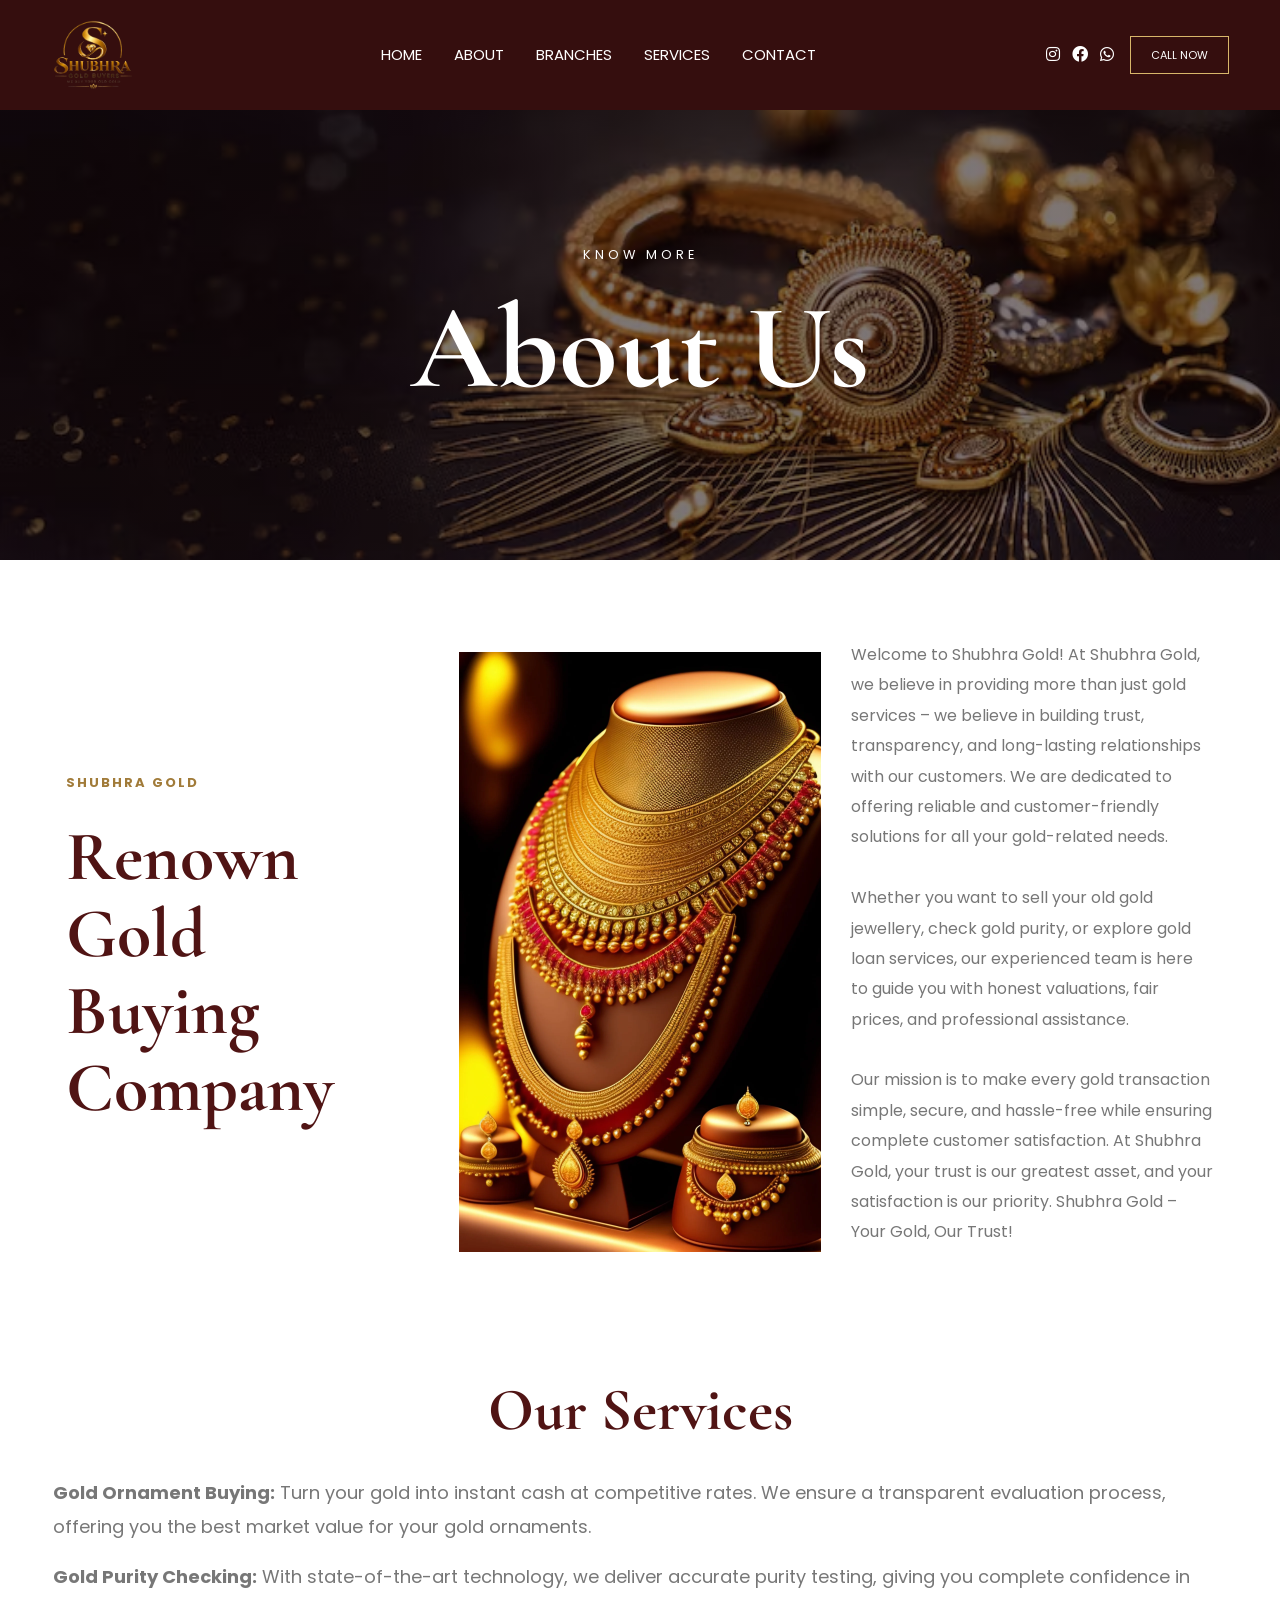
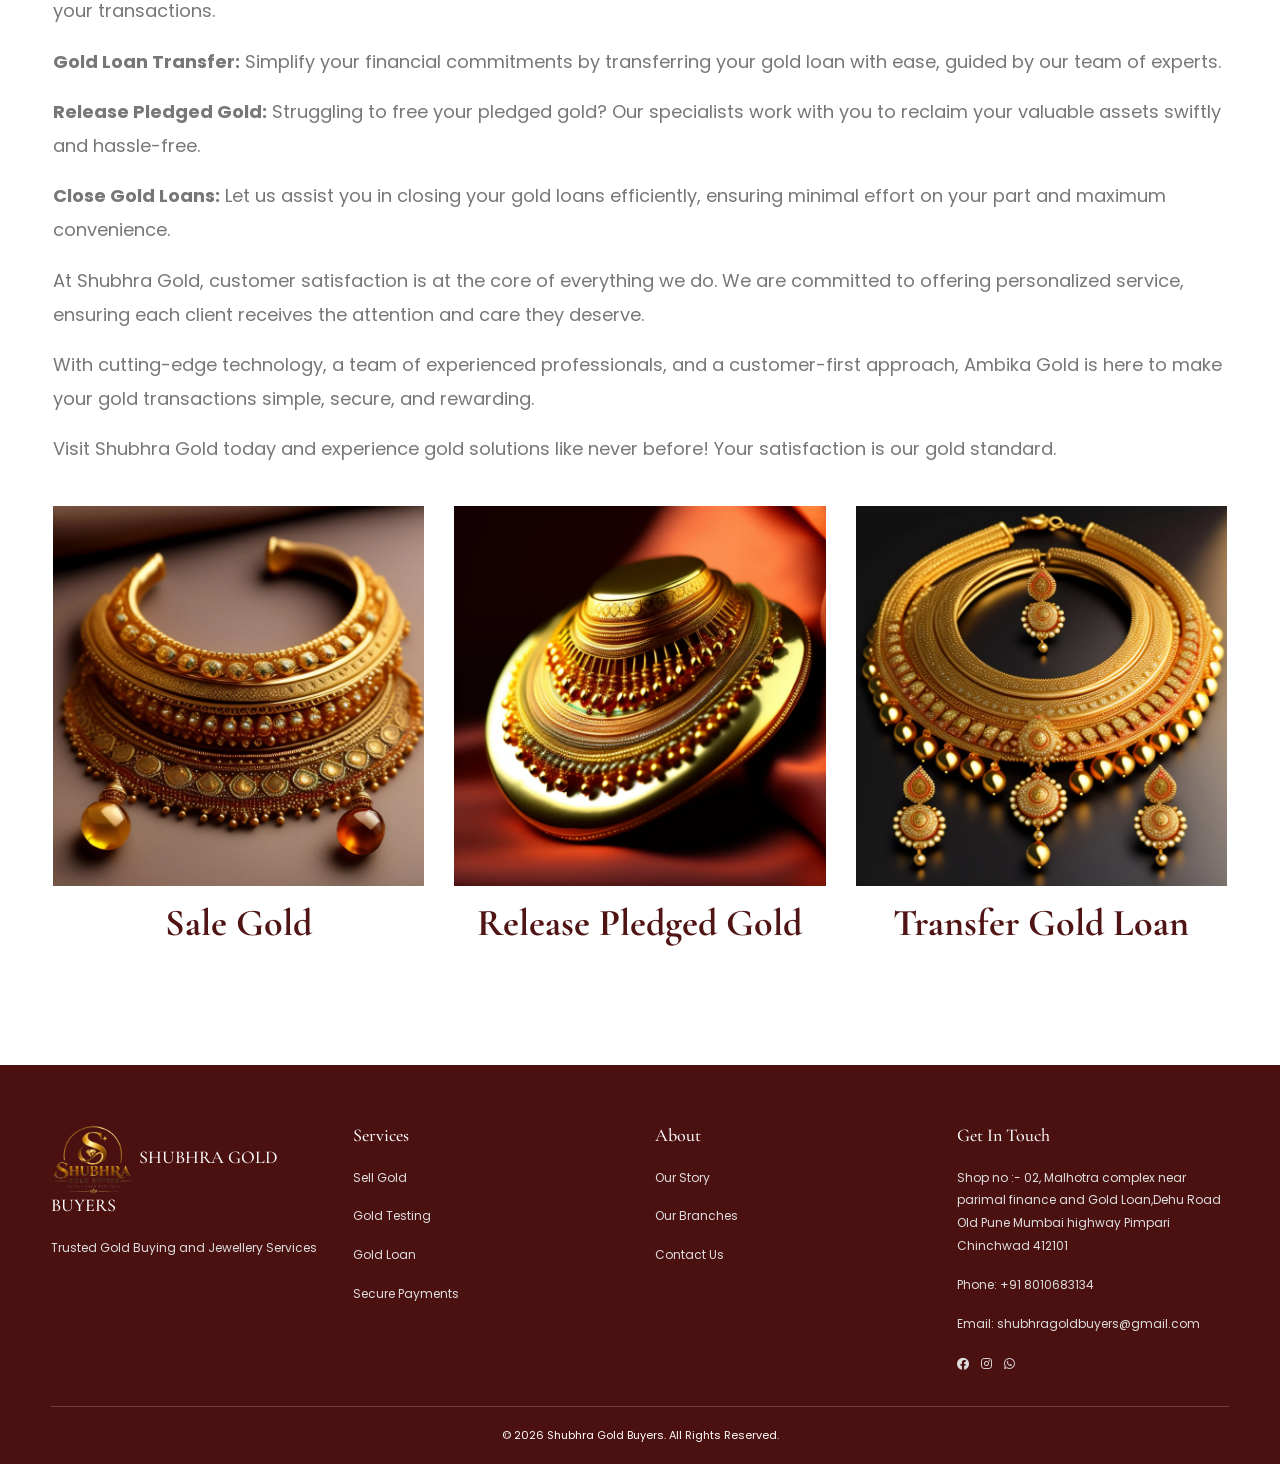
<file: about.html>
<!DOCTYPE html>
<html lang="en">
<head>
    <meta charset="UTF-8">
    <meta name="viewport" content="width=device-width, initial-scale=1.0">

    <title>About | Shubhra Gold Buyers</title>

    <!-- Bootstrap 4.6.2 -->
     
    <script src="https://code.jquery.com/jquery-3.5.1.slim.min.js"></script>

    <script src="https://cdn.jsdelivr.net/npm/bootstrap@4.6.2/dist/js/bootstrap.bundle.min.js"></script>
    <link rel="stylesheet"
          href="https://cdn.jsdelivr.net/npm/bootstrap@4.6.2/dist/css/bootstrap.min.css">

    <!-- Font Awesome -->
    <link rel="stylesheet"
          href="https://cdnjs.cloudflare.com/ajax/libs/font-awesome/5.15.4/css/all.min.css">

    <!-- Google Fonts -->
    <link href="https://fonts.googleapis.com/css2?family=Cormorant+Garamond:wght@400;500;600;700&family=Poppins:wght@300;400;500;600&display=swap"
          rel="stylesheet">

    <link rel="stylesheet" type="text/css" href="styles.css">
    
</head>

<body>

<!-- NAVBAR -->
<nav class="navbar navbar-expand-lg navbar-dark sticky-top">

    <a class="navbar-brand" href="index.html">
        <img src="logo.png" height="70px">
    </a>

    <button class="navbar-toggler" type="button"
            data-toggle="collapse" data-target="#navbarMenu">
        <span class="navbar-toggler-icon"></span>
    </button>

    <div class="collapse navbar-collapse" id="navbarMenu">

        <ul class="navbar-nav mx-auto">
            <li class="nav-item">
                <a class="nav-link" style="font-size: 15px" href="index.html">Home</a>
            </li>

            <li class="nav-item active">
                <a class="nav-link" style="font-size: 15px" href="about.html">About</a>
            </li>

            <li class="nav-item">
                <a class="nav-link" style="font-size: 15px" href="branches.html">Branches</a>
            </li>

            <li class="nav-item">
                <a class="nav-link" style="font-size: 15px" href="services.html">Services</a>
            </li>

            <!-- <li class="nav-item">
                <a class="nav-link" style="font-size: 15px" href="blog.html">Blog</a>
            </li> -->

            <li class="nav-item">
                <a class="nav-link" style="font-size: 15px" href="contact.html">Contact</a>
            </li>
        </ul>

        <div class="mr-3">
            <a href="#"><i class="fab fa-instagram text-white mr-2"></i></a>
            <a href="#"><i class="fab fa-facebook text-white mr-2"></i></a>
            <a href="#"><i class="fab fa-whatsapp text-white"></i></a>
        </div>

        <a href="contact.html" class="call-btn">CALL NOW</a>

    </div>
</nav>

<!-- ABOUT HERO -->
<section class="about-hero">

    <div>
        <small>Know More</small>
        <h1>About Us</h1>
    </div>

</section>

<!-- ABOUT INTRODUCTION -->
<section class="about-intro">

    <div class="container-fluid">

        <div class="row align-items-center">

            <div class="col-md-4">

                <span class="small-heading">Shubhra Gold</span>

                <h2 class="mt-4" style="font-size: 70px;font-weight: bold;">
                    Renown Gold<br>
                    Buying<br>
                    Company
                </h2>

            </div>

            <div class="col-md-4">

                <img src="gold1.webp"
                     class="intro-image" 
                     alt="Gold jewellery">

            </div>

            <div class="col-md-4">

                <p style="font-size: 16px;">
                    Welcome to Shubhra Gold!

                    At Shubhra Gold, we believe in providing more than just gold services – we believe in building trust, transparency, and long-lasting relationships with our customers. We are dedicated to offering reliable and customer-friendly solutions for all your gold-related needs.<br><br>

                    Whether you want to sell your old gold jewellery, check gold purity, or explore gold loan services, our experienced team is here to guide you with honest valuations, fair prices, and professional assistance.<br><br>

                    Our mission is to make every gold transaction simple, secure, and hassle-free while ensuring complete customer satisfaction. At Shubhra Gold, your trust is our greatest asset, and your satisfaction is our priority.

                    Shubhra Gold – Your Gold, Our Trust!
                </p>

            </div>

        </div>

    </div>

</section>

<!-- OUR SERVICES -->
<section class="about-services">

    <div class="container-fluid">

        <h2 style="font-size:60px;font-weight: bold;">Our Services</h2>

        <div class="service-description">

            <p style="font-size: 18px;">
                <strong>Gold Ornament Buying:</strong>
                Turn your gold into instant cash at competitive rates.
                We ensure a transparent evaluation process, offering
                you the best market value for your gold ornaments.
            </p>

            <p style="font-size: 18px;">
                <strong>Gold Purity Checking:</strong>
                With state-of-the-art technology, we deliver accurate
                purity testing, giving you complete confidence in your
                transactions.
            </p>

            <p style="font-size: 18px;">
                <strong>Gold Loan Transfer:</strong>
                Simplify your financial commitments by transferring
                your gold loan with ease, guided by our team of experts.
            </p>

            <p style="font-size: 18px;">
                <strong>Release Pledged Gold:</strong>
                Struggling to free your pledged gold? Our specialists
                work with you to reclaim your valuable assets swiftly
                and hassle-free.
            </p>

            <p style="font-size: 18px;">
                <strong>Close Gold Loans:</strong>
                Let us assist you in closing your gold loans efficiently,
                ensuring minimal effort on your part and maximum convenience.
            </p>

            <p style="font-size: 18px;">
                At Shubhra Gold, customer satisfaction is at the core of
                everything we do. We are committed to offering personalized
                service, ensuring each client receives the attention and
                care they deserve.
            </p>

            <p style="font-size: 18px;">
                With cutting-edge technology, a team of experienced
                professionals, and a customer-first approach, Ambika Gold
                is here to make your gold transactions simple, secure,
                and rewarding.
            </p>

            <p style="font-size: 18px;">
                Visit Shubhra Gold today and experience gold solutions
                like never before! Your satisfaction is our gold standard.
            </p>

        </div>

        <!-- Service Images -->
        <div class="row">

            <div class="col-md-4 service-card">

                <img src="img6.jpg" alt="Gold selling">

                <h3>Sale Gold</h3>

            </div>

            <div class="col-md-4 service-card">

                <img src="img7.jpg" alt="Release pledged gold">

                <h3>Release Pledged Gold</h3>

            </div>

            <div class="col-md-4 service-card">

                <img src="img10.webp" alt="Gold loan transfer">

                <h3>Transfer Gold Loan</h3>

            </div>

        </div>

    </div>

</section>

<!-- TEAM SECTION -->
<!-- <section class="team">

    <div class="container-fluid">

        <div class="mb-4">
            <span class="small-heading">Our Professionals</span>
        </div>

        <h2>Meet Our Team</h2>

        <div class="row">

            <div class="col-md-4 team-card">

                <img src="img8.jpg"
                     class="team-image"
                     alt="Team member">

                <h4>Joan Alexandra</h4>

                <p>
                    At risus ultrices aliquet feugiat varius suspendisse
                    diam ut amet sed ornare vivamus arcu est porta aenean
                    fringilla sed enim.
                </p>

                <div class="team-social">
                    <a href="#"><i class="fab fa-facebook"></i></a>
                    <a href="#"><i class="fab fa-twitter"></i></a>
                    <a href="#"><i class="fab fa-youtube"></i></a>
                </div>

            </div>

            <div class="col-md-4 team-card">

                <img src="img8.jpg"
                     class="team-image"
                     alt="Team member">

                <h4>Emily Johansson</h4>

                <p>
                    Mattis consectetur nunc elit, eget libero pharetra,
                    risus pellentesque vulputate vitae pellentesque
                    vel cursus nisi.
                </p>

                <div class="team-social">
                    <a href="#"><i class="fab fa-facebook"></i></a>
                    <a href="#"><i class="fab fa-twitter"></i></a>
                    <a href="#"><i class="fab fa-youtube"></i></a>
                </div>

            </div>

            <div class="col-md-4 team-card">

                <img src="img8.jpg"
                     class="team-image"
                     alt="Team member">

                <h4>Laura Kyle</h4>

                <p>
                    Blandit pellentesque congue elementum, sem enim
                    lorem aliquet placerat ullamcorper rutrum ipsum
                    morbi ultrices elementum.
                </p>

                <div class="team-social">
                    <a href="#"><i class="fab fa-facebook"></i></a>
                    <a href="#"><i class="fab fa-twitter"></i></a>
                    <a href="#"><i class="fab fa-youtube"></i></a>
                </div>

            </div>

        </div>

    </div>

</section> -->

<!-- FOOTER -->
<footer>

    <div class="row">

        <div class="col-md-3">

            <h5><img src="logo.png" height="70px"> SHUBHRA GOLD BUYERS</h5>

            <p>Trusted Gold Buying and Jewellery Services</p>

        </div>

        <div class="col-md-3">

            <h5>Services</h5>

            <p><a href="services.html">Sell Gold</a></p>
            <p><a href="services.html">Gold Testing</a></p>
            <p><a href="services.html">Gold Loan</a></p>
            <p><a href="services.html">Secure Payments</a></p>

        </div>

        <div class="col-md-3">

            <h5>About</h5>

            <p><a href="about.html">Our Story</a></p>
            <p><a href="branches.html">Our Branches</a></p>
            <!-- <p><a href="blog.html">Our Blog</a></p> -->
            <p><a href="contact.html">Contact Us</a></p>

        </div>

        <div class="col-md-3">

            <h5>Get In Touch</h5>

            <p>Shop no :- 02, Malhotra complex near parimal finance and Gold Loan,Dehu Road Old Pune Mumbai highway Pimpari Chinchwad  412101</p>
            <p>Phone: +91 8010683134</p>
            <p>Email: shubhragoldbuyers@gmail.com</p>

            <a href="#"><i class="fab fa-facebook mr-2"></i></a>
            <a href="#"><i class="fab fa-instagram mr-2"></i></a>
            <a href="#"><i class="fab fa-whatsapp"></i></a>

        </div>

    </div>

    <div class="copyright">
        © 2026 Shubhra Gold Buyers. All Rights Reserved.
    </div>

</footer>


<script src="https://code.jquery.com/jquery-3.5.1.slim.min.js"></script>

<script src="https://cdn.jsdelivr.net/npm/bootstrap@4.6.2/dist/js/bootstrap.bundle.min.js"></script>

</body>
</html>
</file>
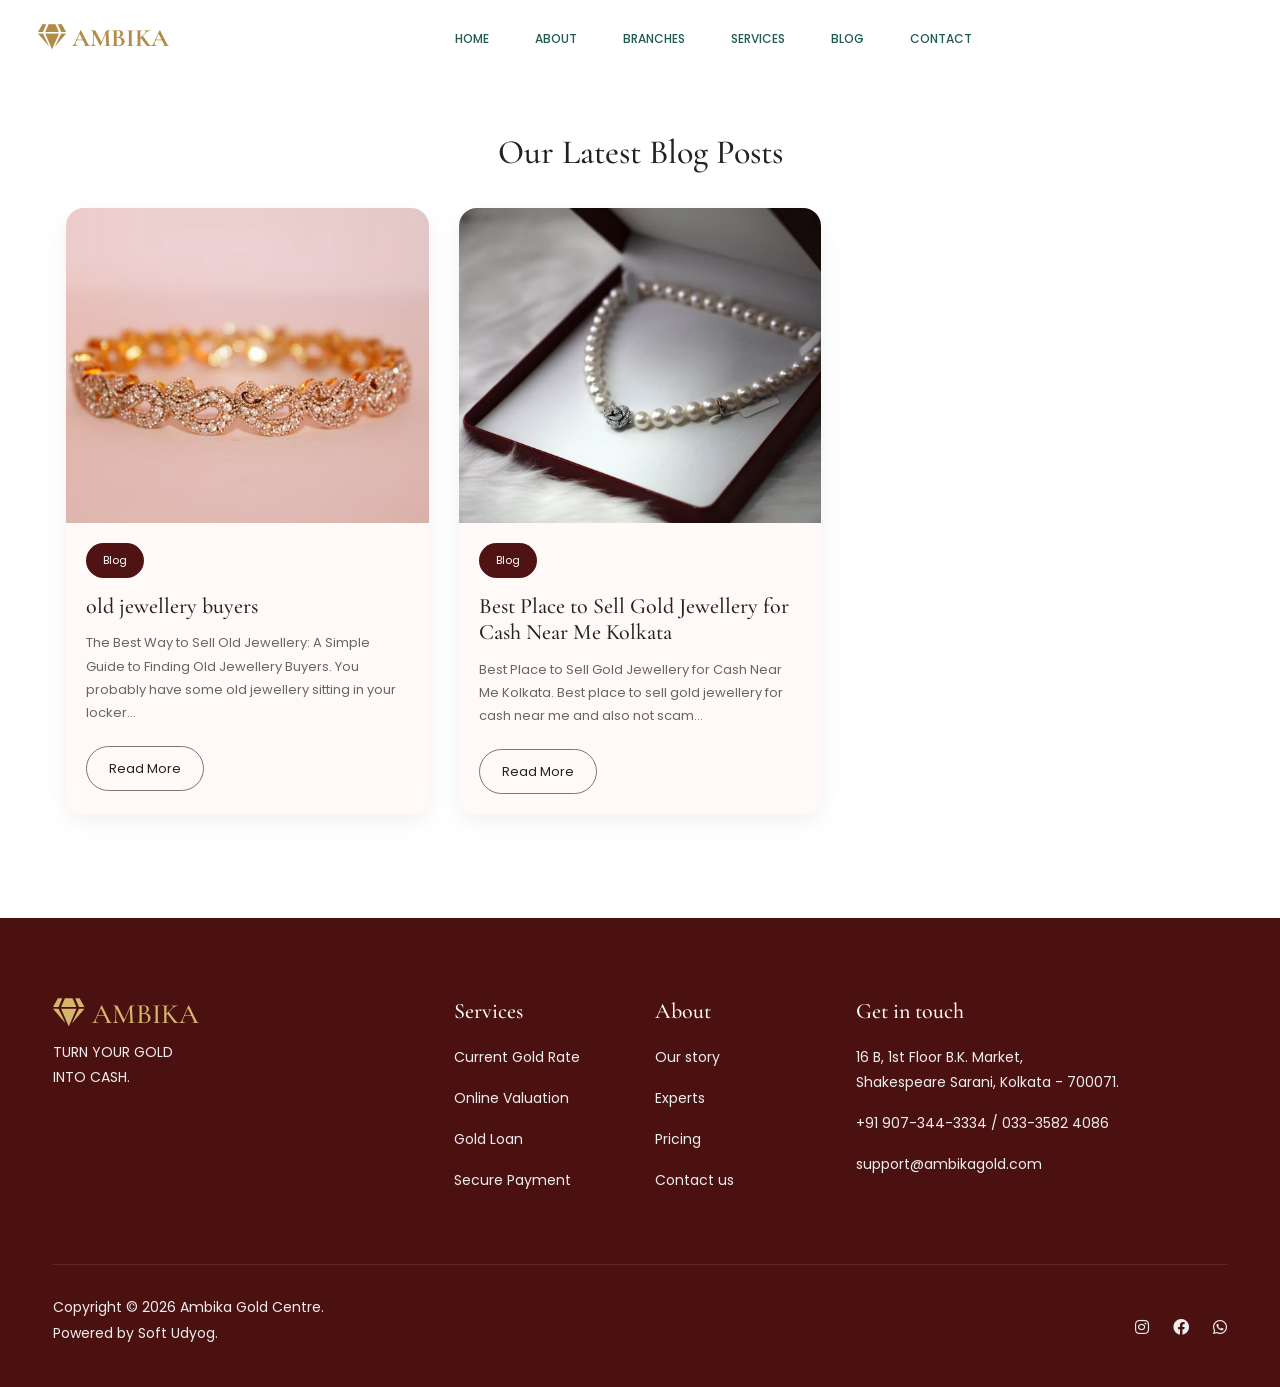
<file: blog.html>
<!DOCTYPE html>
<html lang="en">
<head>
    <meta charset="UTF-8">
    <meta name="viewport" content="width=device-width, initial-scale=1.0">

    <title>Blog | Ambika Gold Centre</title>

    <!-- Bootstrap 4.6.2 -->
     <script src="https://code.jquery.com/jquery-3.5.1.slim.min.js"></script>

<script src="https://cdn.jsdelivr.net/npm/bootstrap@4.6.2/dist/js/bootstrap.bundle.min.js"></script>
    <link rel="stylesheet"
          href="https://cdn.jsdelivr.net/npm/bootstrap@4.6.2/dist/css/bootstrap.min.css">

    <!-- Font Awesome -->
    <link rel="stylesheet"
          href="https://cdnjs.cloudflare.com/ajax/libs/font-awesome/5.15.4/css/all.min.css">

    <!-- Google Fonts -->
    <link href="https://fonts.googleapis.com/css2?family=Cormorant+Garamond:wght@400;500;600;700&family=Poppins:wght@300;400;500;600&display=swap"
          rel="stylesheet">

    <style>
        * {
            margin: 0;
            padding: 0;
            box-sizing: border-box;
        }

        body {
            font-family: 'Poppins', sans-serif;
            background: #fff;
            color: #333;
        }

        h1, h2, h3, h4, h5 {
            font-family: 'Cormorant Garamond', serif;
        }

        /* Navbar */
        .navbar {
            background: #fff;
            padding: 15px 3%;
        }

        .navbar-brand {
            color: #b18b48 !important;
            font-family: 'Cormorant Garamond', serif;
            font-size: 25px;
            font-weight: bold;
        }

        .navbar-nav .nav-link {
            color: #205b52 !important;
            font-size: 12px;
            font-weight: 500;
            margin: 0 15px;
            text-transform: uppercase;
        }

        .navbar-nav .nav-link:hover {
            color: #a9823d !important;
        }

        /* Blog section */
        .blog-section {
            padding: 55px 4% 80px;
        }

        .blog-heading {
            text-align: center;
            font-size: 34px;
            color: #222;
            margin-bottom: 35px;
        }

        .blog-card {
            background: #fffaf8;
            border-radius: 18px;
            overflow: hidden;
            box-shadow: 0 8px 25px rgba(0, 0, 0, 0.06);
            transition: 0.3s;
            height: 100%;
        }

        .blog-card:hover {
            transform: translateY(-5px);
            box-shadow: 0 12px 30px rgba(0, 0, 0, 0.12);
        }

        .blog-card img {
            width: 100%;
            height: 315px;
            object-fit: cover;
        }

        .blog-content {
            padding: 20px;
        }

        .blog-badge {
            display: inline-block;
            background: #501313;
            color: white;
            border-radius: 25px;
            padding: 9px 17px;
            font-size: 11px;
            margin-bottom: 15px;
        }

        .blog-content h3 {
            font-size: 22px;
            color: #222;
            margin-bottom: 12px;
        }

        .blog-content p {
            font-size: 13px;
            line-height: 1.8;
            color: #666;
        }

        .read-btn {
            display: inline-block;
            padding: 12px 22px;
            border: 1px solid #777;
            border-radius: 30px;
            color: #222;
            font-size: 13px;
            text-decoration: none;
            margin-top: 5px;
            transition: 0.3s;
        }

        .read-btn:hover {
            background: #501313;
            color: white;
            text-decoration: none;
            border-color: #501313;
        }

        /* Footer */
        footer {
            background: #4b1111;
            color: white;
            padding: 80px 3% 25px;
        }

        .footer-logo {
            color: #d6b56c;
            font-family: 'Cormorant Garamond', serif;
            font-size: 28px;
        }

        footer h5 {
            color: white;
            font-size: 22px;
            margin-bottom: 20px;
        }

        footer p,
        footer a {
            color: #eee;
            font-size: 14px;
            line-height: 1.8;
        }

        footer a:hover {
            color: #d6b56c;
            text-decoration: none;
        }

        .footer-bottom {
            border-top: 1px solid #652525;
            margin-top: 55px;
            padding-top: 30px;
        }

        .social-icons a {
            margin-left: 20px;
            font-size: 16px;
        }

        @media (max-width: 768px) {
            .blog-section {
                padding: 40px 5%;
            }

            .blog-heading {
                font-size: 28px;
            }

            .blog-card {
                margin-bottom: 25px;
            }

            .blog-card img {
                height: 250px;
            }

            footer {
                padding: 45px 5% 20px;
            }

            footer .col-md-3 {
                margin-bottom: 30px;
            }
        }
    </style>
</head>

<body>

<!-- NAVBAR -->
<nav class="navbar navbar-expand-lg navbar-light">

    <a class="navbar-brand" href="index.html">
        <i class="fas fa-gem"></i> AMBIKA
    </a>

    <button class="navbar-toggler" type="button"
            data-toggle="collapse" data-target="#navbarMenu">
        <span class="navbar-toggler-icon"></span>
    </button>

    <div class="collapse navbar-collapse" id="navbarMenu">

        <ul class="navbar-nav mx-auto">

            <li class="nav-item">
                <a class="nav-link" href="index.html">Home</a>
            </li>

            <li class="nav-item">
                <a class="nav-link" href="about.html">About</a>
            </li>

            <li class="nav-item">
                <a class="nav-link" href="branches.html">Branches</a>
            </li>

            <li class="nav-item">
                <a class="nav-link" href="services.html">Services</a>
            </li>

            <li class="nav-item active">
                <a class="nav-link" href="blog.html">Blog</a>
            </li>

            <li class="nav-item">
                <a class="nav-link" href="contact.html">Contact</a>
            </li>

        </ul>

    </div>
</nav>

<!-- BLOG SECTION -->
<section class="blog-section">

    <div class="container-fluid">

        <h2 class="blog-heading">Our Latest Blog Posts</h2>

        <div class="row">

            <!-- Blog Card 1 -->
            <div class="col-lg-4 col-md-6 mb-4">

                <div class="blog-card">

                    <img src="img4.jpg" alt="Old jewellery buyers">

                    <div class="blog-content">

                        <span class="blog-badge">Blog</span>

                        <h3>old jewellery buyers</h3>

                        <p>
                            The Best Way to Sell Old Jewellery: A Simple
                            Guide to Finding Old Jewellery Buyers.
                            You probably have some old jewellery sitting
                            in your locker...
                        </p>

                        <a href="#" class="read-btn">Read More</a>

                    </div>

                </div>

            </div>

            <!-- Blog Card 2 -->
            <div class="col-lg-4 col-md-6 mb-4">

                <div class="blog-card">

                    <img src="img5.jpg" alt="Sell gold jewellery for cash">

                    <div class="blog-content">

                        <span class="blog-badge">Blog</span>

                        <h3>Best Place to Sell Gold Jewellery for Cash Near Me Kolkata</h3>

                        <p>
                            Best Place to Sell Gold Jewellery for Cash
                            Near Me Kolkata. Best place to sell gold
                            jewellery for cash near me and also not scam...
                        </p>

                        <a href="#" class="read-btn">Read More</a>

                    </div>

                </div>

            </div>

        </div>

    </div>

</section>

<!-- FOOTER -->
<footer>

    <div class="container-fluid">

        <div class="row">

            <!-- Logo -->
            <div class="col-md-4">

                <h2 class="footer-logo">
                    <i class="fas fa-gem"></i> AMBIKA
                </h2>

                <p>
                    TURN YOUR GOLD<br>
                    INTO CASH.
                </p>

            </div>

            <!-- Services -->
            <div class="col-md-2">

                <h5>Services</h5>

                <p><a href="services.html">Current Gold Rate</a></p>
                <p><a href="services.html">Online Valuation</a></p>
                <p><a href="services.html">Gold Loan</a></p>
                <p><a href="services.html">Secure Payment</a></p>

            </div>

            <!-- About -->
            <div class="col-md-2">

                <h5>About</h5>

                <p><a href="about.html">Our story</a></p>
                <p><a href="about.html">Experts</a></p>
                <p><a href="about.html">Pricing</a></p>
                <p><a href="contact.html">Contact us</a></p>

            </div>

            <!-- Contact -->
            <div class="col-md-4">

                <h5>Get in touch</h5>

                <p>
                    16 B, 1st Floor B.K. Market,<br>
                    Shakespeare Sarani, Kolkata - 700071.
                </p>

                <p>
                    +91 907-344-3334 / 033-3582 4086
                </p>

                <p>support@ambikagold.com</p>

            </div>

        </div>

        <!-- Footer Bottom -->
        <div class="footer-bottom">

            <div class="row align-items-center">

                <div class="col-md-6">

                    <p>
                        Copyright © 2026 Ambika Gold Centre.<br>
                        Powered by Soft Udyog.
                    </p>

                </div>

                <div class="col-md-6 text-md-right social-icons">

                    <a href="#"><i class="fab fa-instagram"></i></a>
                    <a href="#"><i class="fab fa-facebook"></i></a>
                    <a href="#"><i class="fab fa-whatsapp"></i></a>

                </div>

            </div>

        </div>

    </div>

</footer>




</body>
</html>
</file>
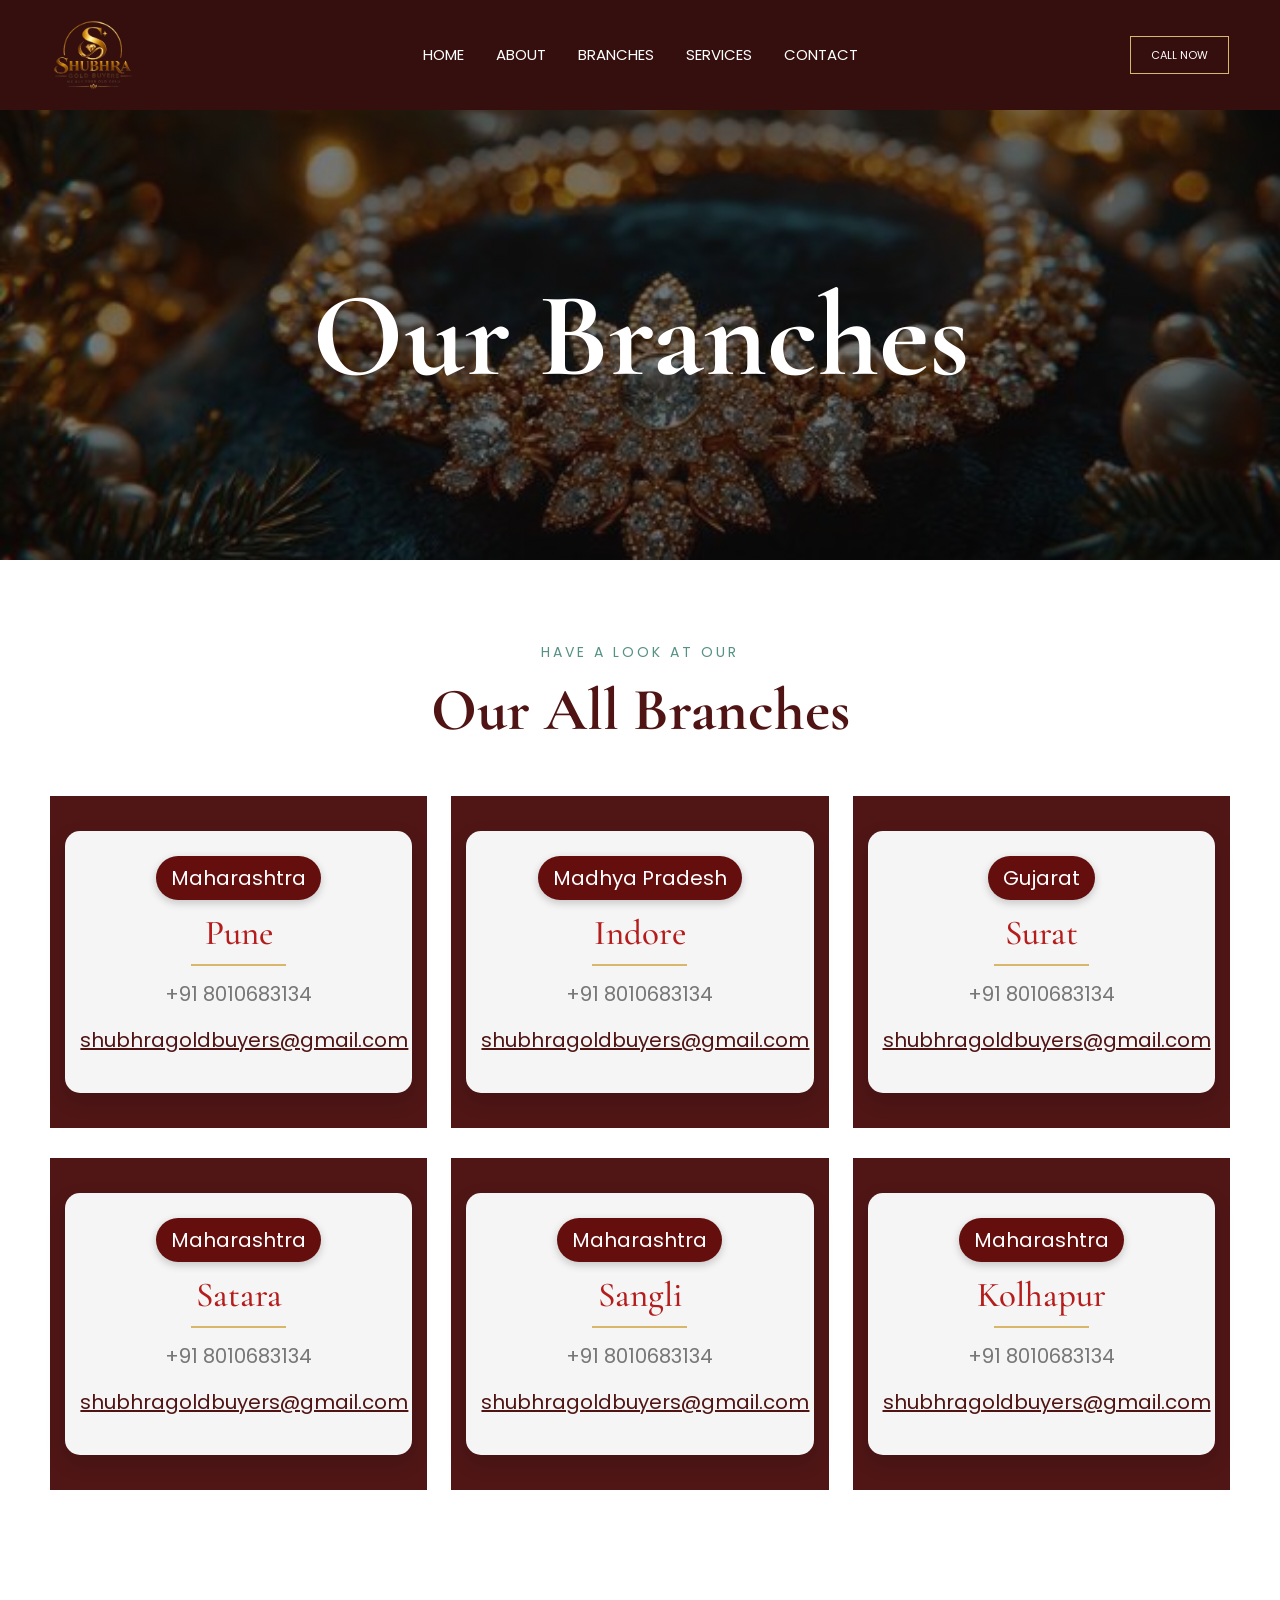
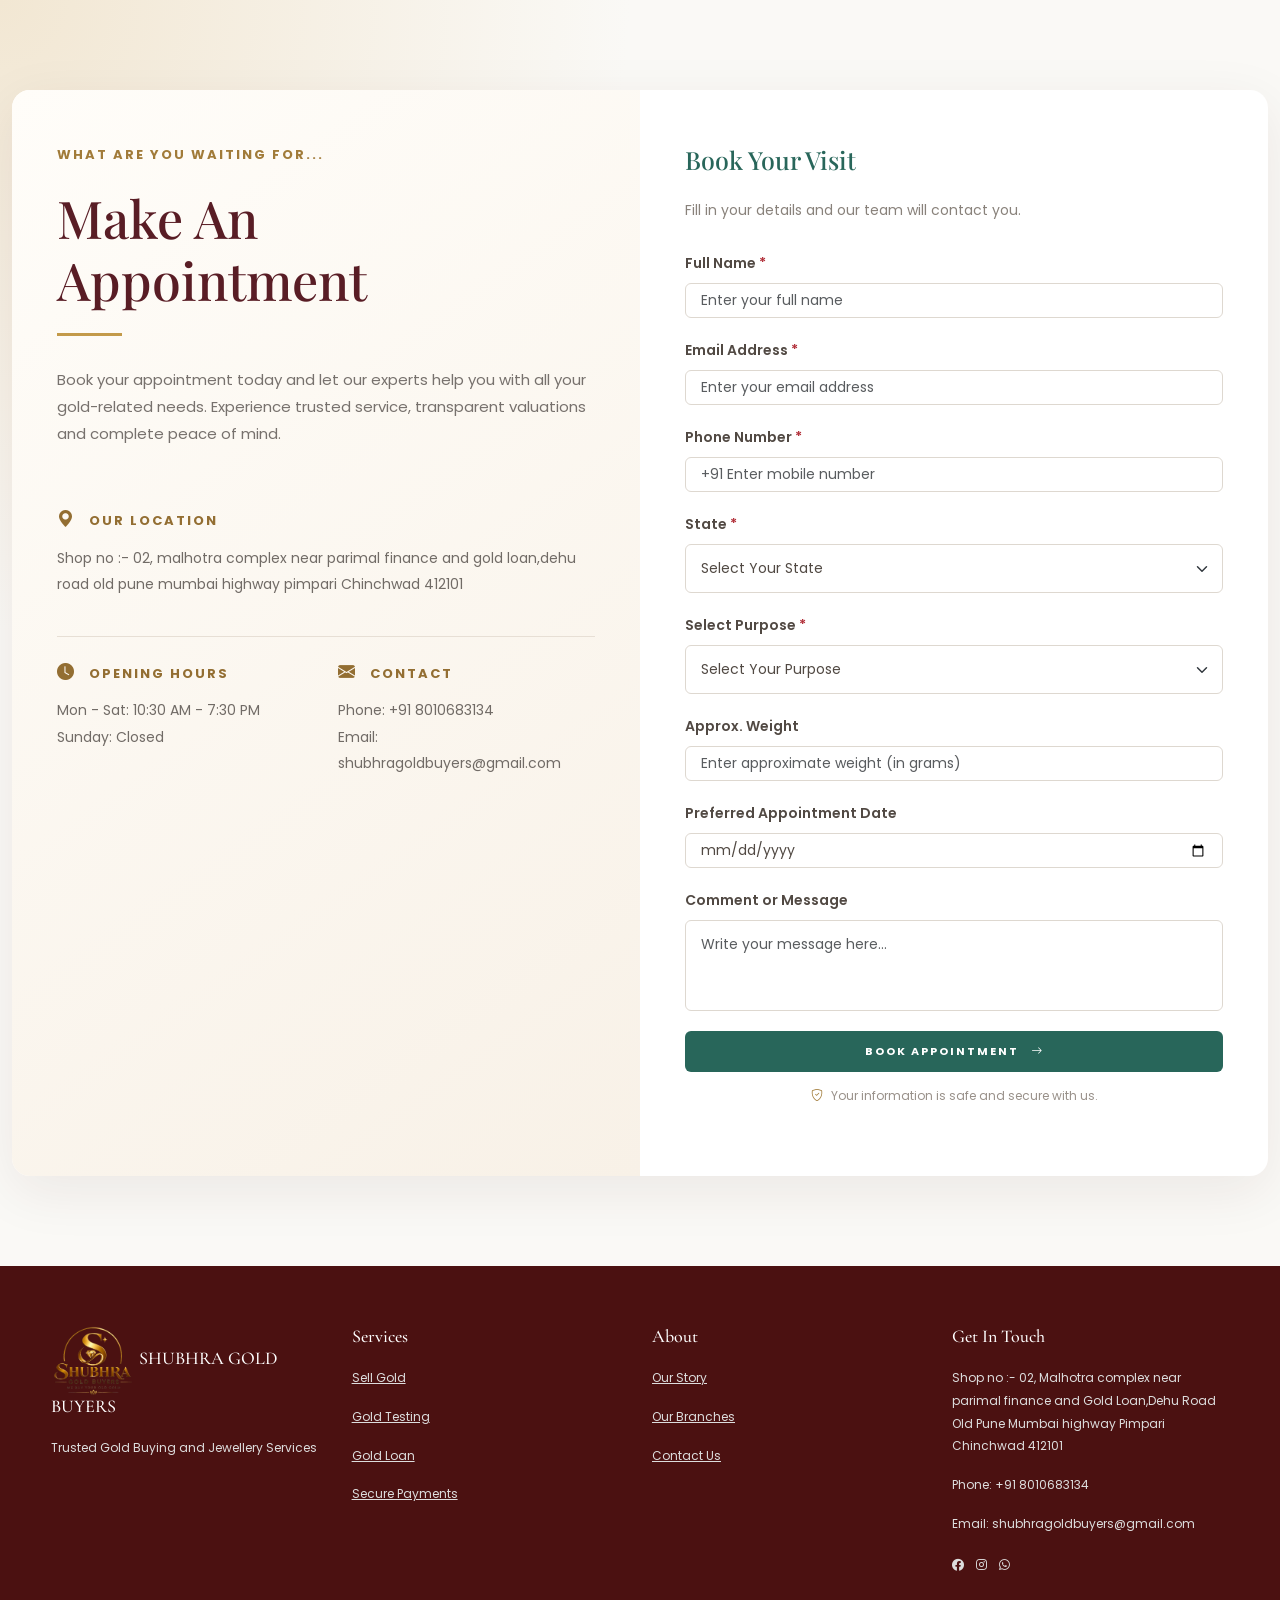
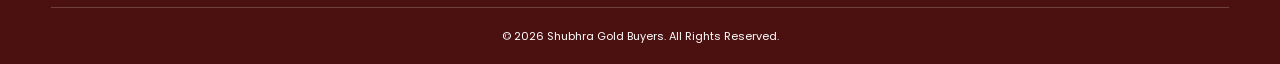
<file: branches.html>
<!DOCTYPE html>
<html lang="en">
<head>
    <meta charset="UTF-8">
    <meta name="viewport" content="width=device-width, initial-scale=1.0">

    <title>Branches | Shubhra Gold Buyers</title>

    <!-- Bootstrap 4.6.2 -->
     
<script src="https://code.jquery.com/jquery-3.5.1.slim.min.js"></script>

<script src="https://cdn.jsdelivr.net/npm/bootstrap@4.6.2/dist/js/bootstrap.bundle.min.js"></script>
    <link rel="stylesheet"
          href="https://cdn.jsdelivr.net/npm/bootstrap@4.6.2/dist/css/bootstrap.min.css">

    <!-- Font Awesome -->
    <link rel="stylesheet"
          href="https://cdnjs.cloudflare.com/ajax/libs/font-awesome/5.15.4/css/all.min.css">

    <!-- Google Fonts -->
    <link href="https://fonts.googleapis.com/css2?family=Cormorant+Garamond:wght@400;500;600;700&family=Poppins:wght@300;400;500;600&display=swap"
          rel="stylesheet">


           <link href="https://cdn.jsdelivr.net/npm/bootstrap@5.3.3/dist/css/bootstrap.min.css" rel="stylesheet">

    <!-- Bootstrap Icons -->
    <link rel="stylesheet" href="https://cdn.jsdelivr.net/npm/bootstrap-icons@1.11.3/font/bootstrap-icons.min.css">

    <!-- Google Fonts -->
    <link href="https://fonts.googleapis.com/css2?family=DM+Sans:wght@400;500;600;700&family=Playfair+Display:wght@500;600;700&display=swap" rel="stylesheet">




    <link rel="stylesheet" type="text/css" href="styles.css">
</head>

<body>

<!-- NAVBAR -->
<nav class="navbar navbar-expand-lg navbar-dark sticky-top">

    <a class="navbar-brand" href="index.html">
        <img src="logo.png" height="70px">
    </a>

    <button class="navbar-toggler" type="button"
            data-toggle="collapse" data-target="#navbarMenu">
        <span class="navbar-toggler-icon"></span>
    </button>

    <div class="collapse navbar-collapse" id="navbarMenu">

        <ul class="navbar-nav mx-auto">

            <li class="nav-item">
                <a class="nav-link" style="font-size: 15px" href="index.html">Home</a>
            </li>

            <li class="nav-item">
                <a class="nav-link" style="font-size: 15px" href="about.html">About</a>
            </li>

            <li class="nav-item active">
                <a class="nav-link" style="font-size: 15px" href="branches.html">Branches</a>
            </li>

            <li class="nav-item">
                <a class="nav-link" style="font-size: 15px" href="services.html">Services</a>
            </li>

            <!-- <li class="nav-item">
                <a class="nav-link" style="font-size: 15px" href="blog.html">Blog</a>
            </li>
 -->
            <li class="nav-item">
                <a class="nav-link" style="font-size: 15px" href="contact.html">Contact</a>
            </li>

        </ul>

        <a href="contact.html" class="call-btn">CALL NOW</a>

    </div>
</nav>

<!-- HERO -->
<section class="branches-hero">

    <div>
        <!-- <small>All</small> -->
        <h1>Our Branches</h1>
    </div>

</section>

<!-- BRANCHES -->
<section class="branches-section">

    <div class="section-heading">

        <small>Have a Look at Our</small>

        <h2>Our All Branches</h2>

    </div>

    <div class="container-fluid">

        <div class="row">

            <!-- Branch 1 -->
            <div class="col-lg-4 col-md-6">

                <div class="branch-card">

                    <div class="branch-info">

                        <span class="branch-state">Maharashtra</span>

                        <h3>Pune</h3>

                        <div class="branch-line"></div>

                        <p>+91 8010683134</p>

                        <p>
                            <a class="email" href="mailto:support@ambikagold.com">
                                shubhragoldbuyers@gmail.com
                            </a>
                        </p>

                        <!-- <p>
                            <strong>Address:</strong> Egra (Milan Mandir Road),
                            Behind ICE Factory.
                        </p>

                        <a href="https://maps.google.com/?q=Egra+West+Bengal"
                           target="_blank" class="location-btn">
                            View Location
                        </a> -->

                    </div>

                </div>

            </div>

            <!-- Branch 2 -->
            <div class="col-lg-4 col-md-6">

                <div class="branch-card">

                    <div class="branch-info">

                        <span class="branch-state">Madhya Pradesh</span>

                        <h3>Indore</h3>

                        <div class="branch-line"></div>

                        <p>+91 8010683134</p>

                        <p>
                            <a class="email" href="mailto:support@ambikagold.com">
                                shubhragoldbuyers@gmail.com
                            </a>
                        </p>

                        <!-- <p>
                            <strong>Address:</strong> 25 A, 1st Floor
                            Chunapukur Lane, Bowbazar, Kolkata - 700012.
                        </p>

                        <a href="https://maps.google.com/?q=Bowbazar+Kolkata"
                           target="_blank" class="location-btn">
                            View Location
                        </a> -->

                    </div>

                </div>

            </div>

            <!-- Branch 3 -->
            <div class="col-lg-4 col-md-6">

                <div class="branch-card">

                    <div class="branch-info">

                        <span class="branch-state">Gujarat</span>

                        <h3>Surat</h3>

                        <div class="branch-line"></div>

                        <p>+91 8010683134</p>

                        <p>
                            <a class="email" href="mailto:support@ambikagold.com">
                                shubhragoldbuyers@gmail.com
                            </a>
                        </p>

                        <!-- <p>
                            <strong>Address:</strong> 16 B, 1st Floor B.K. Market,
                            Shakespeare Sarani, Kolkata - 700071.
                        </p>

                        <a href="https://maps.google.com/?q=Shakespeare+Sarani+Kolkata"
                           target="_blank" class="location-btn">
                            View Location
                        </a> -->

                    </div>

                </div>

            </div>

            <!-- Branch 4 -->
            <div class="col-lg-4 col-md-6">

                <div class="branch-card">

                    <div class="branch-info">

                        <span class="branch-state">Maharashtra</span>

                        <h3>Satara</h3>

                        <div class="branch-line"></div>

                        <p>+91 8010683134</p>

                        <p>
                            <a class="email" href="mailto:support@ambikagold.com">
                                shubhragoldbuyers@gmail.com
                            </a>
                        </p>

                        <!-- <p>
                            <strong>Address:</strong> 34/8, N.S.C. Bose Road,
                            Tollygunge, Near SBI ATM, Ashok Nagar Park,
                            Kolkata-700040.
                        </p>

                        <a href="https://maps.google.com/?q=Tollygunge+Kolkata"
                           target="_blank" class="location-btn">
                            View Location
                        </a> -->

                    </div>

                </div>

            </div>

            <!-- Branch 5 -->
            <div class="col-lg-4 col-md-6">

                <div class="branch-card">

                    <div class="branch-info">

                        <span class="branch-state">Maharashtra</span>

                        <h3>Sangli</h3>

                        <div class="branch-line"></div>

                        <p>+91 8010683134</p>

                        <p>
                            <a class="email" href="mailto:support@ambikagold.com">
                                shubhragoldbuyers@gmail.com
                            </a>
                        </p>

                        <!-- <p>
                            <strong>Address:</strong> 49/13, 2nd Floor,
                            Baghajatin Kolkata-700032.
                        </p>

                        <a href="https://maps.google.com/?q=Baghajatin+Kolkata"
                           target="_blank" class="location-btn">
                            View Location
                        </a> -->

                    </div>

                </div>

            </div>

            <!-- Branch 6 -->
            <div class="col-lg-4 col-md-6">

                <div class="branch-card">

                    <div class="branch-info">

                        <span class="branch-state">Maharashtra</span>

                        <h3>Kolhapur</h3>

                        <div class="branch-line"></div>

                        <p>+91 8010683134</p>

                        <p>
                            <a class="email" href="mailto:support@ambikagold.com">
                                shubhragoldbuyers@gmail.com
                            </a>
                        </p>

                        <!-- <p>
                            <strong>Address:</strong> 221/2 B Ward
                            Khardekar Lane, Gujari.
                        </p>

                        <a href="https://maps.google.com/?q=Gujari+Kolhapur"
                           target="_blank" class="location-btn">
                            View Location
                        </a> -->

                    </div>

                </div>

            </div>


        </div>

    </div>

</section>

<!-- APPOINTMENT SECTION -->
<section class="appointment-section">

    <div class="container-fluid">

        <div class="appointment-wrapper">

            <div class="row g-0">

                <!-- LEFT SIDE -->
                <div class="col-lg-6">

                    <div class="left-content">

                        <p class="small-heading">
                            What Are You Waiting For...
                        </p>

                        <h1 class="main-heading">
                            Make An<br>
                            Appointment
                        </h1>

                        <div class="gold-line"></div>

                        <p class="description">
                            Book your appointment today and let our experts
                            help you with all your gold-related needs.
                            Experience trusted service, transparent
                            valuations and complete peace of mind.
                        </p>

                        <!-- LOCATION -->
                        <div class="info-box">

                            <h6 class="info-heading">
                                <i class="bi bi-geo-alt-fill"></i>
                                Our Location
                            </h6>

                            <p class="info-text">
                                Shop no :- 02, malhotra complex near parimal finance and gold loan,dehu road old pune mumbai highway pimpari Chinchwad  412101
                            </p>

                        </div>

                        <!-- OPENING HOURS & CONTACT -->
                        <div class="row contact-box">

                            <div class="col-md-6">

                                <div class="info-item">

                                    <h6 class="info-heading">
                                        <i class="bi bi-clock-fill"></i>
                                        Opening Hours
                                    </h6>

                                    <p class="info-text">
                                        Mon - Sat: 10:30 AM - 7:30 PM<br>
                                        Sunday: Closed
                                    </p>

                                </div>

                            </div>

                            <div class="col-md-6">

                                <div class="info-item">

                                    <h6 class="info-heading">
                                        <i class="bi bi-envelope-fill"></i>
                                        Contact
                                    </h6>

                                    <p class="info-text">
                                        Phone:
                                        <a href="tel:+918010683134">
                                            +91 8010683134
                                        </a>
                                        <br>

                                        Email:
                                        <a href="mailto:info@ambikagold.com">
                                            shubhragoldbuyers@gmail.com
                                        </a>
                                    </p>

                                </div>

                            </div>

                        </div>

                    </div>

                </div>

                <!-- RIGHT SIDE FORM -->
                <div class="col-lg-6">

                    <div class="right-content">

                        <h2 class="form-heading">
                            Book Your Visit
                        </h2>

                        <p class="form-subtitle">
                            Fill in your details and our team will contact you.
                        </p>

                        <form id="appointmentForm">

                            <!-- FULL NAME -->
                            <div class="form-group">

                                <label class="form-label">
                                    Full Name <span class="required">*</span>
                                </label>

                                <input type="text"
                                       class="form-control"
                                       placeholder="Enter your full name"
                                       required>

                            </div>

                            <!-- EMAIL -->
                            <div class="form-group">

                                <label class="form-label">
                                    Email Address <span class="required">*</span>
                                </label>

                                <input type="email"
                                       class="form-control"
                                       placeholder="Enter your email address"
                                       required>

                            </div>

                            <!-- PHONE -->
                            <div class="form-group">

                                <label class="form-label">
                                    Phone Number <span class="required">*</span>
                                </label>

                                <input type="tel"
                                       class="form-control"
                                       placeholder="+91 Enter mobile number"
                                       pattern="[0-9+\-\s]{10,15}"
                                       required>

                            </div>

                            <!-- STATE -->
                            <div class="form-group">

                                <label class="form-label">
                                    State <span class="required">*</span>
                                </label>

                                <select class="form-select" required>

                                    <option value="" selected disabled>
                                        Select Your State
                                    </option>

                                    <option>Maharashtra</option>
                                    <option>Gujarat</option>
                                    <option>Goa</option>
                                    <option>Karnataka</option>
                                    <option>Rajasthan</option>
                                    <option>Madhya Pradesh</option>
                                    <option>Delhi</option>
                                    <option>West Bengal</option>
                                    <option>Other</option>

                                </select>

                            </div>

                            <!-- PURPOSE -->
                            <div class="form-group">

                                <label class="form-label">
                                    Select Purpose <span class="required">*</span>
                                </label>

                                <select class="form-select" required>

                                    <option value="" selected disabled>
                                        Select Your Purpose
                                    </option>

                                    <option>Sell Old Gold</option>
                                    <option>Gold Purity Testing</option>
                                    <option>Gold Loan Services</option>
                                    <option>Gold Valuation</option>
                                    <option>Other Enquiry</option>

                                </select>

                            </div>

                            <!-- WEIGHT -->
                            <div class="form-group">

                                <label class="form-label">
                                    Approx. Weight
                                </label>

                                <input type="text"
                                       class="form-control"
                                       placeholder="Enter approximate weight (in grams)">

                            </div>

                            <!-- DATE -->
                            <div class="form-group">

                                <label class="form-label">
                                    Preferred Appointment Date
                                </label>

                                <input type="date"
                                       class="form-control"
                                       id="appointmentDate">

                            </div>

                            <!-- MESSAGE -->
                            <div class="form-group">

                                <label class="form-label">
                                    Comment or Message
                                </label>

                                <textarea class="form-control"
                                          rows="3"
                                          placeholder="Write your message here..."></textarea>

                            </div>

                            <!-- SUBMIT -->
                            <button type="submit" class="submit-btn">
                                Book Appointment
                                <i class="bi bi-arrow-right ms-2"></i>
                            </button>

                            <p class="secure-text">
                                <i class="bi bi-shield-check"></i>
                                Your information is safe and secure with us.
                            </p>

                        </form>

                    </div>

                </div>

            </div>

        </div>

    </div>

</section>

<!-- FOOTER -->
<footer>

    <div class="row">

        <div class="col-md-3">

            <h5><img src="logo.png" height="70px"> SHUBHRA GOLD BUYERS</h5>

            <p>Trusted Gold Buying and Jewellery Services</p>

        </div>

        <div class="col-md-3">

            <h5>Services</h5>

            <p><a href="services.html">Sell Gold</a></p>
            <p><a href="services.html">Gold Testing</a></p>
            <p><a href="services.html">Gold Loan</a></p>
            <p><a href="services.html">Secure Payments</a></p>

        </div>

        <div class="col-md-3">

            <h5>About</h5>

            <p><a href="about.html">Our Story</a></p>
            <p><a href="branches.html">Our Branches</a></p>
            <!-- <p><a href="blog.html">Our Blog</a></p> -->
            <p><a href="contact.html">Contact Us</a></p>

        </div>

        <div class="col-md-3">

            <h5>Get In Touch</h5>

            <p>Shop no :- 02, Malhotra complex near parimal finance and Gold Loan,Dehu Road Old Pune Mumbai highway Pimpari Chinchwad  412101</p>
            <p>Phone: +91 8010683134</p>
            <p>Email: shubhragoldbuyers@gmail.com</p>

            <a href="#"><i class="fab fa-facebook mr-2"></i></a>
            <a href="#"><i class="fab fa-instagram mr-2"></i></a>
            <a href="#"><i class="fab fa-whatsapp"></i></a>

        </div>

    </div>

    <div class="copyright">
        © 2026 Shubhra Gold Buyers. All Rights Reserved.
    </div>

</footer>


<script src="https://code.jquery.com/jquery-3.5.1.slim.min.js"></script>

<script src="https://cdn.jsdelivr.net/npm/bootstrap@4.6.2/dist/js/bootstrap.bundle.min.js"></script>

</body>
</html>
</file>
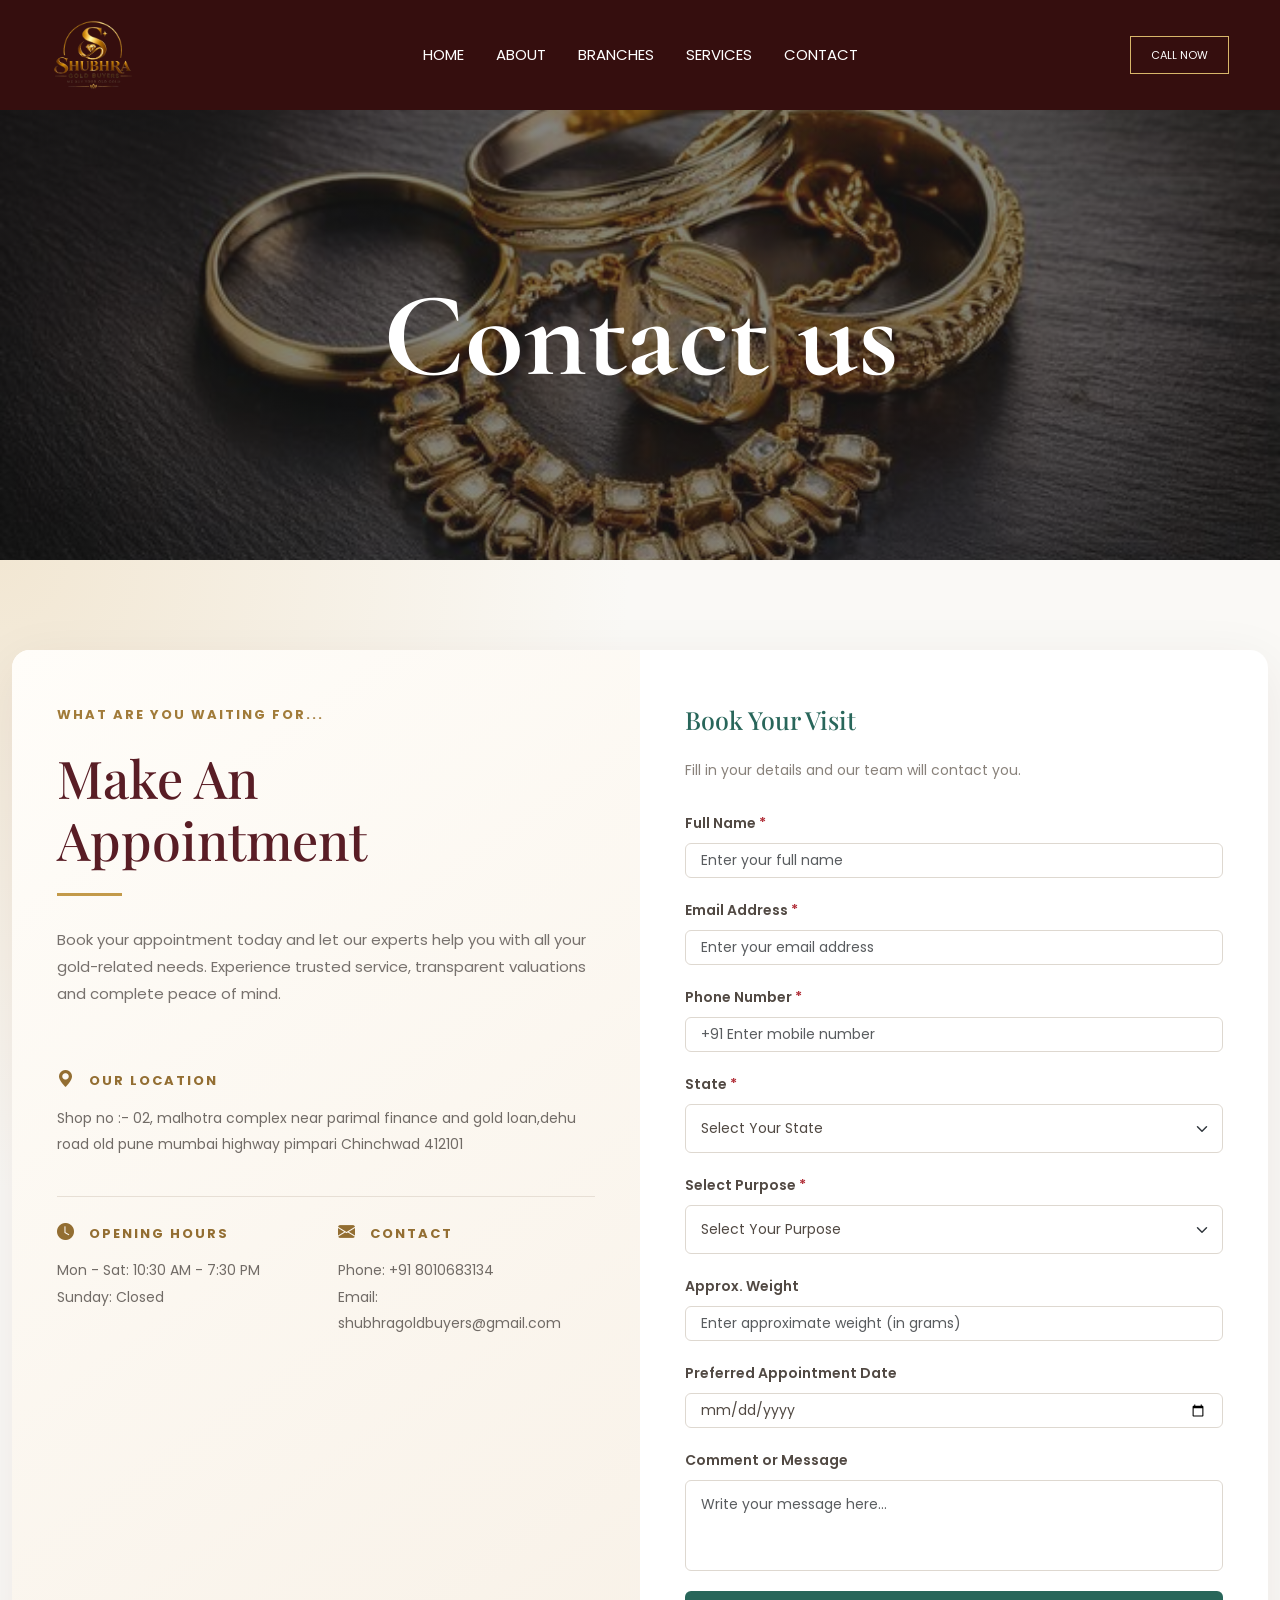
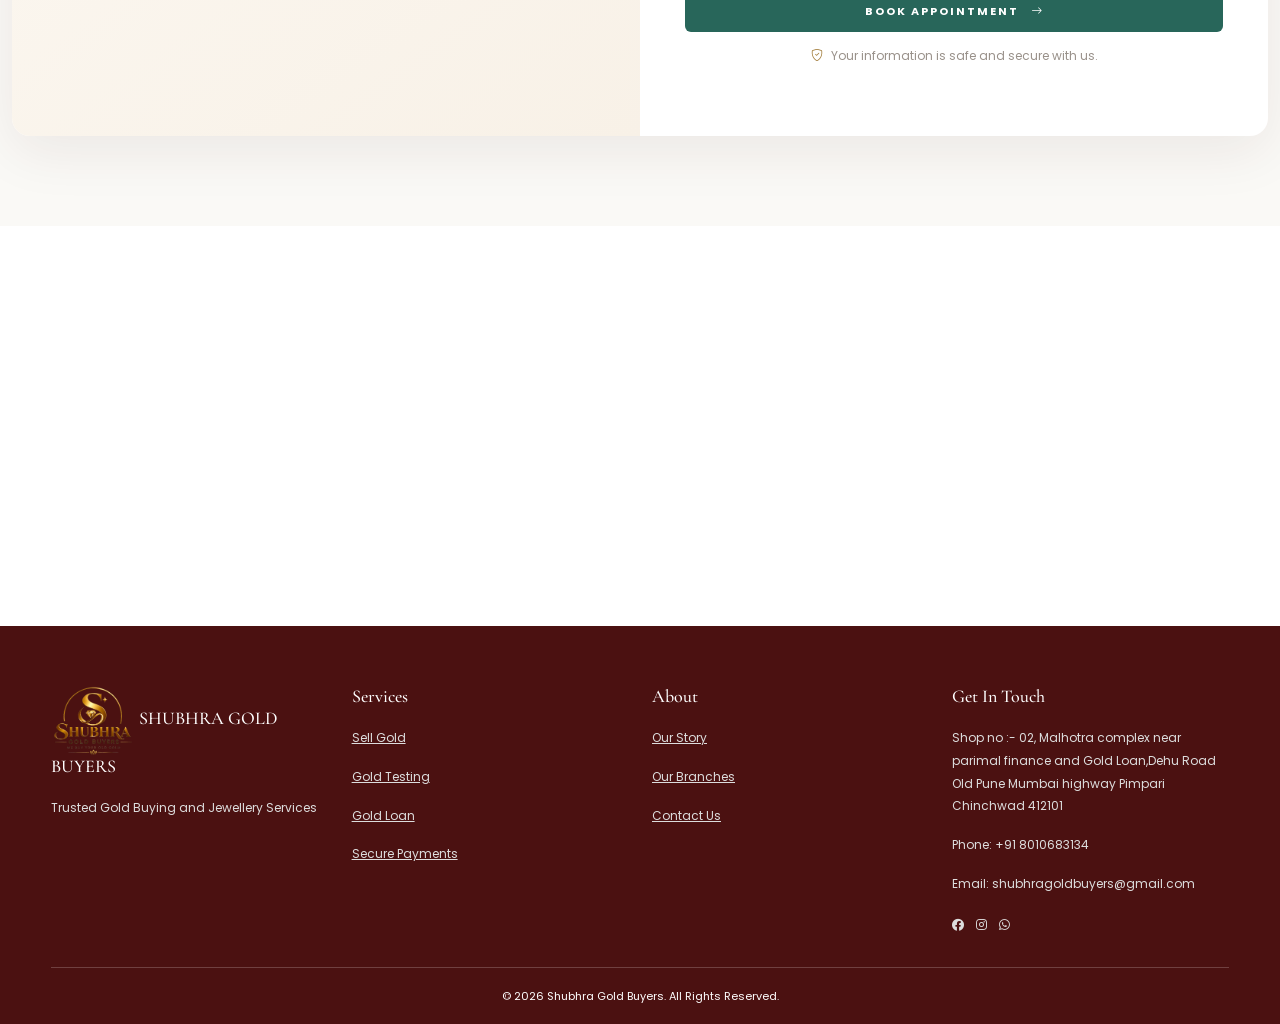
<file: contact.html>
<!DOCTYPE html>
<html lang="en">
<head>
    <meta charset="UTF-8">
    <meta name="viewport" content="width=device-width, initial-scale=1.0">

    <title>Contact | Shubhra Gold Buyers</title>

    <!-- Bootstrap 4.6.2 -->
     
<script src="https://code.jquery.com/jquery-3.5.1.slim.min.js"></script>

<script src="https://cdn.jsdelivr.net/npm/bootstrap@4.6.2/dist/js/bootstrap.bundle.min.js"></script>
    <link rel="stylesheet"
          href="https://cdn.jsdelivr.net/npm/bootstrap@4.6.2/dist/css/bootstrap.min.css">

    <!-- Font Awesome -->
    <link rel="stylesheet"
          href="https://cdnjs.cloudflare.com/ajax/libs/font-awesome/5.15.4/css/all.min.css">

    <!-- Google Fonts -->
    <link href="https://fonts.googleapis.com/css2?family=Cormorant+Garamond:wght@400;500;600;700&family=Poppins:wght@300;400;500;600&display=swap"
          rel="stylesheet">


    <link href="https://cdn.jsdelivr.net/npm/bootstrap@5.3.3/dist/css/bootstrap.min.css" rel="stylesheet">

    <!-- Bootstrap Icons -->
    <link rel="stylesheet" href="https://cdn.jsdelivr.net/npm/bootstrap-icons@1.11.3/font/bootstrap-icons.min.css">

    <!-- Google Fonts -->
    <link href="https://fonts.googleapis.com/css2?family=DM+Sans:wght@400;500;600;700&family=Playfair+Display:wght@500;600;700&display=swap" rel="stylesheet">      

    <link rel="stylesheet" type="text/css" href="styles.css">
</head>

<body>

<!-- NAVBAR -->
<nav class="navbar navbar-expand-lg navbar-dark sticky-top">

    <a class="navbar-brand" href="index.html">
        <img src="logo.png" height="70px">
    </a>

    <button class="navbar-toggler" type="button"
            data-toggle="collapse" data-target="#navbarMenu">
        <span class="navbar-toggler-icon"></span>
    </button>

    <div class="collapse navbar-collapse" id="navbarMenu">

        <ul class="navbar-nav mx-auto">

            <li class="nav-item">
                <a class="nav-link" style="font-size: 15px" href="index.html">Home</a>
            </li>

            <li class="nav-item">
                <a class="nav-link" style="font-size: 15px" href="about.html">About</a>
            </li>

            <li class="nav-item">
                <a class="nav-link" style="font-size: 15px" href="branches.html">Branches</a>
            </li>

            <li class="nav-item">
                <a class="nav-link" style="font-size: 15px" href="services.html">Services</a>
            </li>

            <!-- <li class="nav-item">
                <a class="nav-link" style="font-size: 15px" href="blog.html">Blog</a>
            </li> -->

            <li class="nav-item active">
                <a class="nav-link" style="font-size: 15px" href="contact.html">Contact</a>
            </li>

        </ul>

        <a href="tel:+919073443334" class="call-btn">CALL NOW</a>

    </div>
</nav>

<!-- HERO -->
<section class="contact-hero">

    <div>
        <!-- <small>Get In Touch</small> -->
        <h1>Contact us</h1>
    </div>

</section>

<!-- CONTACT / APPOINTMENT -->
<section class="appointment-section">

    <div class="container-fluid">

        <div class="appointment-wrapper">

            <div class="row g-0">

                <!-- LEFT SIDE -->
                <div class="col-lg-6">

                    <div class="left-content">

                        <p class="small-heading">
                            What Are You Waiting For...
                        </p>

                        <h1 class="main-heading">
                            Make An<br>
                            Appointment
                        </h1>

                        <div class="gold-line"></div>

                        <p class="description">
                            Book your appointment today and let our experts
                            help you with all your gold-related needs.
                            Experience trusted service, transparent
                            valuations and complete peace of mind.
                        </p>

                        <!-- LOCATION -->
                        <div class="info-box">

                            <h6 class="info-heading">
                                <i class="bi bi-geo-alt-fill"></i>
                                Our Location
                            </h6>

                            <p class="info-text">
                                Shop no :- 02, malhotra complex near parimal finance and gold loan,dehu road old pune mumbai highway pimpari Chinchwad  412101
                            </p>

                        </div>

                        <!-- OPENING HOURS & CONTACT -->
                        <div class="row contact-box">

                            <div class="col-md-6">

                                <div class="info-item">

                                    <h6 class="info-heading">
                                        <i class="bi bi-clock-fill"></i>
                                        Opening Hours
                                    </h6>

                                    <p class="info-text">
                                        Mon - Sat: 10:30 AM - 7:30 PM<br>
                                        Sunday: Closed
                                    </p>

                                </div>

                            </div>

                            <div class="col-md-6">

                                <div class="info-item">

                                    <h6 class="info-heading">
                                        <i class="bi bi-envelope-fill"></i>
                                        Contact
                                    </h6>

                                    <p class="info-text">
                                        Phone:
                                        <a href="tel:+918010683134">
                                            +91 8010683134
                                        </a>
                                        <br>

                                        Email:
                                        <a href="mailto:info@ambikagold.com">
                                            shubhragoldbuyers@gmail.com
                                        </a>
                                    </p>

                                </div>

                            </div>

                        </div>

                    </div>

                </div>

                <!-- RIGHT SIDE FORM -->
                <div class="col-lg-6">

                    <div class="right-content">

                        <h2 class="form-heading">
                            Book Your Visit
                        </h2>

                        <p class="form-subtitle">
                            Fill in your details and our team will contact you.
                        </p>

                        <form id="appointmentForm">

                            <!-- FULL NAME -->
                            <div class="form-group">

                                <label class="form-label">
                                    Full Name <span class="required">*</span>
                                </label>

                                <input type="text"
                                       class="form-control"
                                       placeholder="Enter your full name"
                                       required>

                            </div>

                            <!-- EMAIL -->
                            <div class="form-group">

                                <label class="form-label">
                                    Email Address <span class="required">*</span>
                                </label>

                                <input type="email"
                                       class="form-control"
                                       placeholder="Enter your email address"
                                       required>

                            </div>

                            <!-- PHONE -->
                            <div class="form-group">

                                <label class="form-label">
                                    Phone Number <span class="required">*</span>
                                </label>

                                <input type="tel"
                                       class="form-control"
                                       placeholder="+91 Enter mobile number"
                                       pattern="[0-9+\-\s]{10,15}"
                                       required>

                            </div>

                            <!-- STATE -->
                            <div class="form-group">

                                <label class="form-label">
                                    State <span class="required">*</span>
                                </label>

                                <select class="form-select" required>

                                    <option value="" selected disabled>
                                        Select Your State
                                    </option>

                                    <option>Maharashtra</option>
                                    <option>Gujarat</option>
                                    <option>Goa</option>
                                    <option>Karnataka</option>
                                    <option>Rajasthan</option>
                                    <option>Madhya Pradesh</option>
                                    <option>Delhi</option>
                                    <option>West Bengal</option>
                                    <option>Other</option>

                                </select>

                            </div>

                            <!-- PURPOSE -->
                            <div class="form-group">

                                <label class="form-label">
                                    Select Purpose <span class="required">*</span>
                                </label>

                                <select class="form-select" required>

                                    <option value="" selected disabled>
                                        Select Your Purpose
                                    </option>

                                    <option>Sell Old Gold</option>
                                    <option>Gold Purity Testing</option>
                                    <option>Gold Loan Services</option>
                                    <option>Gold Valuation</option>
                                    <option>Other Enquiry</option>

                                </select>

                            </div>

                            <!-- WEIGHT -->
                            <div class="form-group">

                                <label class="form-label">
                                    Approx. Weight
                                </label>

                                <input type="text"
                                       class="form-control"
                                       placeholder="Enter approximate weight (in grams)">

                            </div>

                            <!-- DATE -->
                            <div class="form-group">

                                <label class="form-label">
                                    Preferred Appointment Date
                                </label>

                                <input type="date"
                                       class="form-control"
                                       id="appointmentDate">

                            </div>

                            <!-- MESSAGE -->
                            <div class="form-group">

                                <label class="form-label">
                                    Comment or Message
                                </label>

                                <textarea class="form-control"
                                          rows="3"
                                          placeholder="Write your message here..."></textarea>

                            </div>

                            <!-- SUBMIT -->
                            <button type="submit" class="submit-btn">
                                Book Appointment
                                <i class="bi bi-arrow-right ms-2"></i>
                            </button>

                            <p class="secure-text">
                                <i class="bi bi-shield-check"></i>
                                Your information is safe and secure with us.
                            </p>

                        </form>

                    </div>

                </div>

            </div>

        </div>

    </div>

</section>

<!-- GOOGLE MAP -->
<section class="map-section">

    <iframe src="https://www.google.com/maps/embed?pb=!1m16!1m12!1m3!1d15119.29308799678!2d73.72515509809412!3d18.67192486921676!2m3!1f0!2f0!3f0!3m2!1i1024!2i768!4f13.1!2m1!1sShop%20no%20%3A-%2002%2C%20Malhotra%20complex%20near%20parimal%20finance%20and%20Gold%20Loan%2CDehu%20Road%20Old%20Pune%20Mumbai%20highway%20Pimpari%20Chinchwad%20412101!5e0!3m2!1sen!2sin!4v1793705033832!5m2!1sen!2sin" width="600" height="550" style="border:0;" allowfullscreen="" loading="lazy"></iframe>

   <!--  <iframe
        src="https://maps.google.com/maps?q=Shakespeare%20Sarani%20Kolkata&t=&z=13&ie=UTF8&iwloc=&output=embed"
        loading="lazy"
        title="Ambika Gold Centre Location">
    </iframe> -->

</section>

<!-- FOOTER -->
<footer>

    <div class="row">

        <div class="col-md-3">

            <h5><img src="logo.png" height="70px"> SHUBHRA GOLD BUYERS</h5>

            <p>Trusted Gold Buying and Jewellery Services</p>

        </div>

        <div class="col-md-3">

            <h5>Services</h5>

            <p><a href="services.html">Sell Gold</a></p>
            <p><a href="services.html">Gold Testing</a></p>
            <p><a href="services.html">Gold Loan</a></p>
            <p><a href="services.html">Secure Payments</a></p>

        </div>

        <div class="col-md-3">

            <h5>About</h5>

            <p><a href="about.html">Our Story</a></p>
            <p><a href="branches.html">Our Branches</a></p>
            <!-- <p><a href="blog.html">Our Blog</a></p> -->
            <p><a href="contact.html">Contact Us</a></p>

        </div>

        <div class="col-md-3">

            <h5>Get In Touch</h5>

            <p>Shop no :- 02, Malhotra complex near parimal finance and Gold Loan,Dehu Road Old Pune Mumbai highway Pimpari Chinchwad  412101</p>
            <p>Phone: +91 8010683134</p>
            <p>Email: shubhragoldbuyers@gmail.com</p>

            <a href="#"><i class="fab fa-facebook mr-2"></i></a>
            <a href="#"><i class="fab fa-instagram mr-2"></i></a>
            <a href="#"><i class="fab fa-whatsapp"></i></a>

        </div>

    </div>

    <div class="copyright">
        © 2026 Shubhra Gold Buyers. All Rights Reserved.
    </div>

</footer>



</body>
</html>
</file>
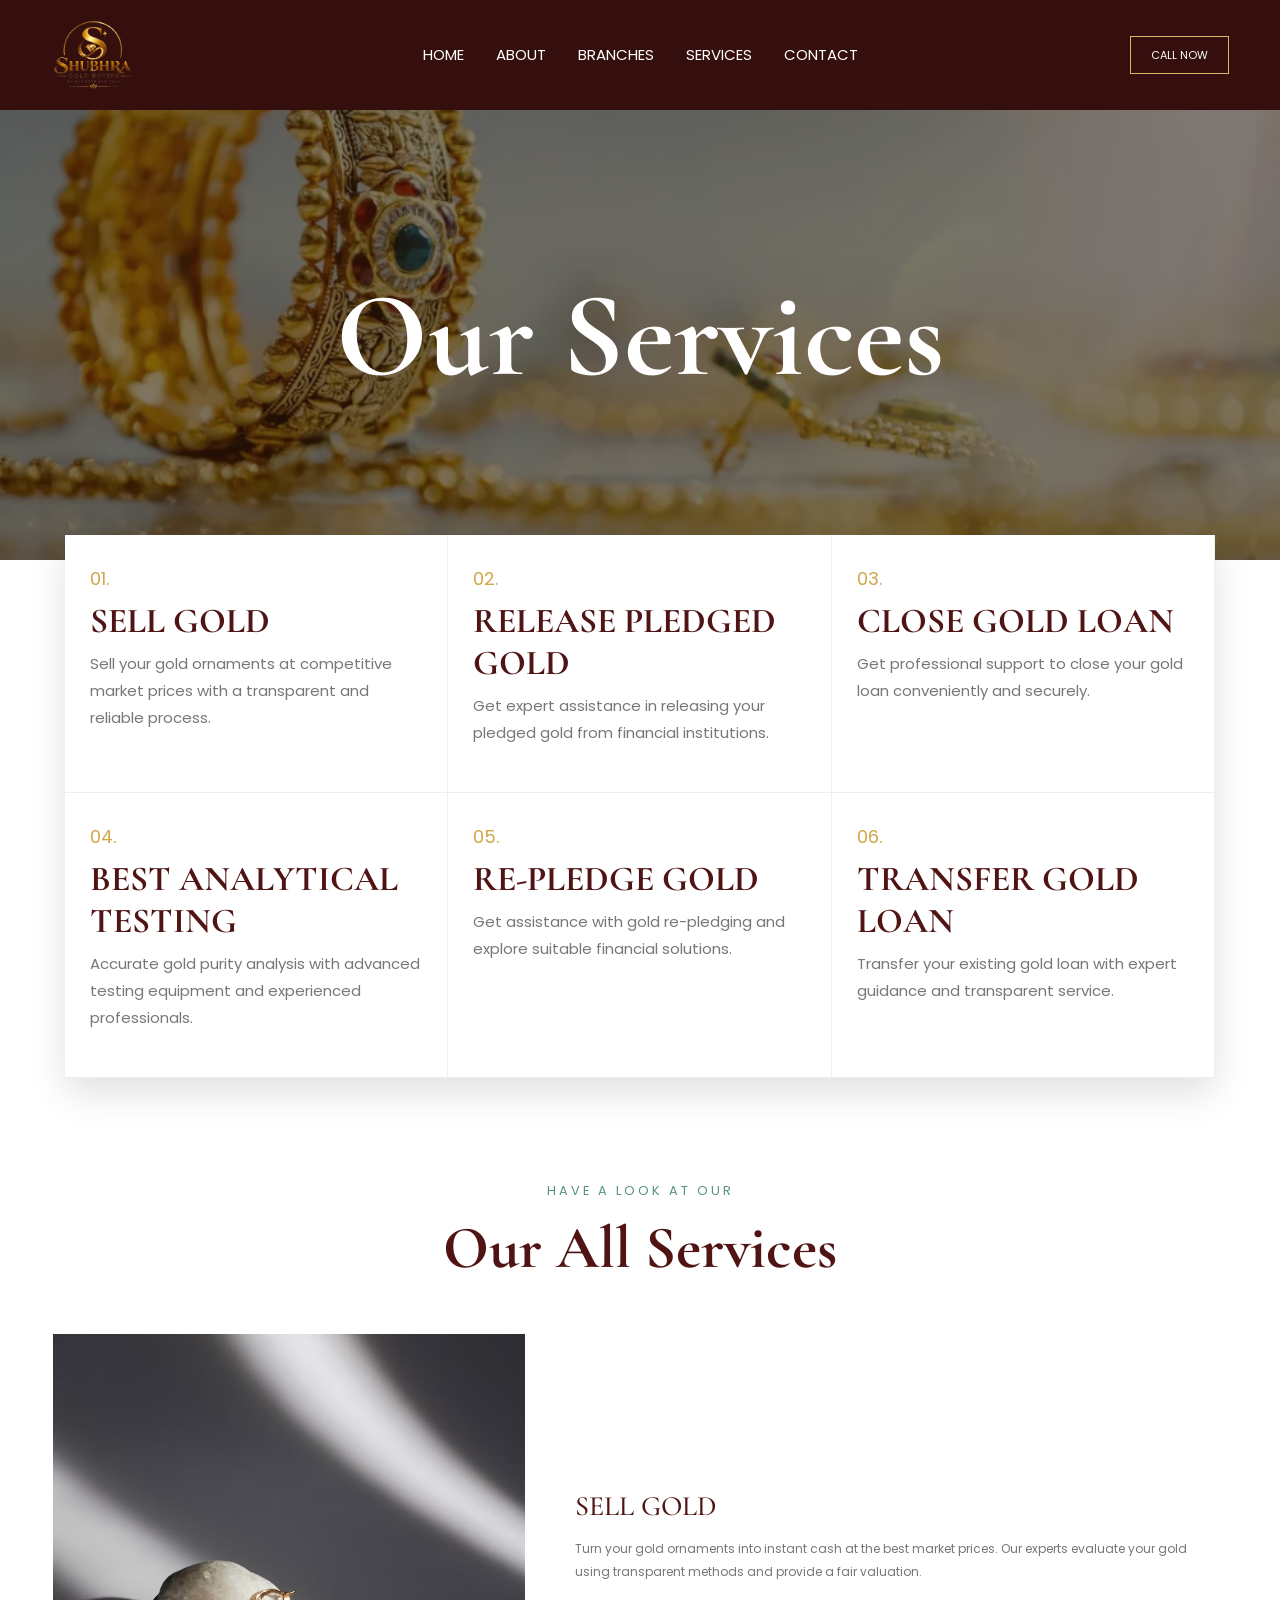
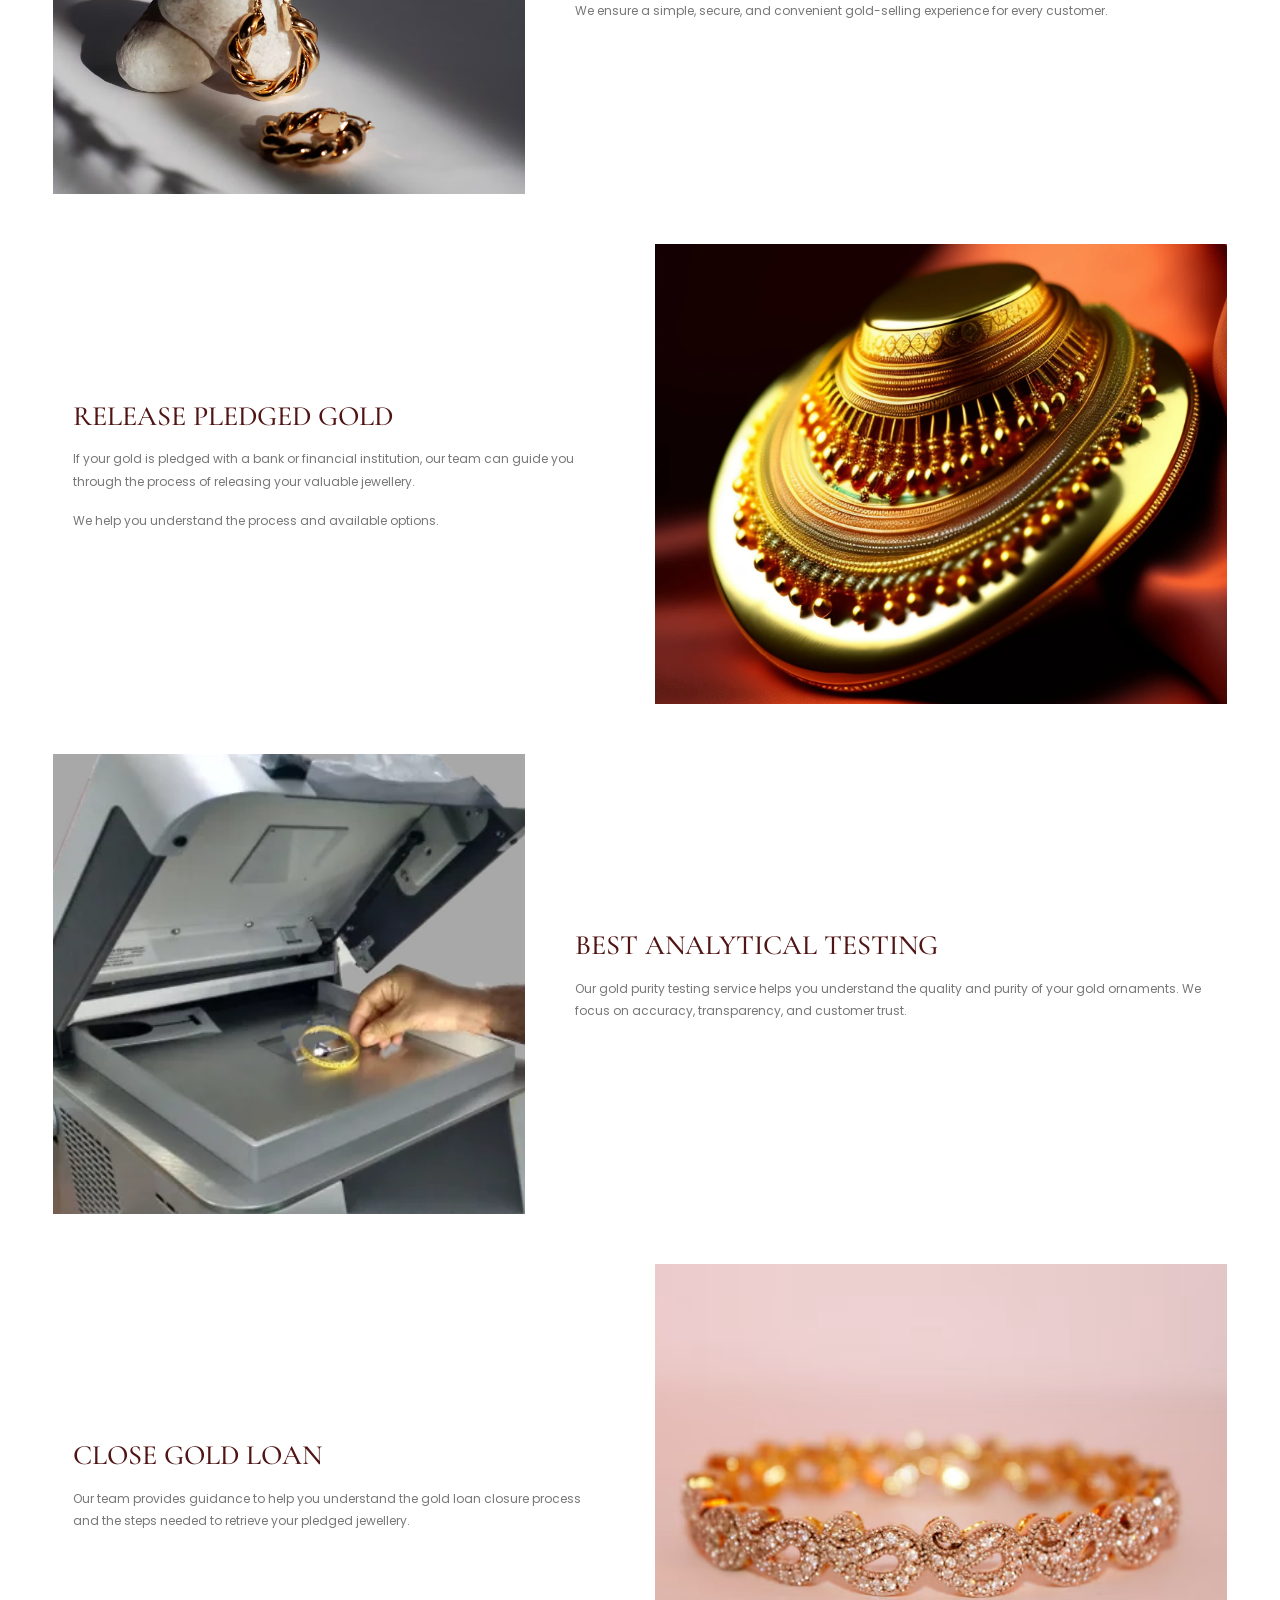
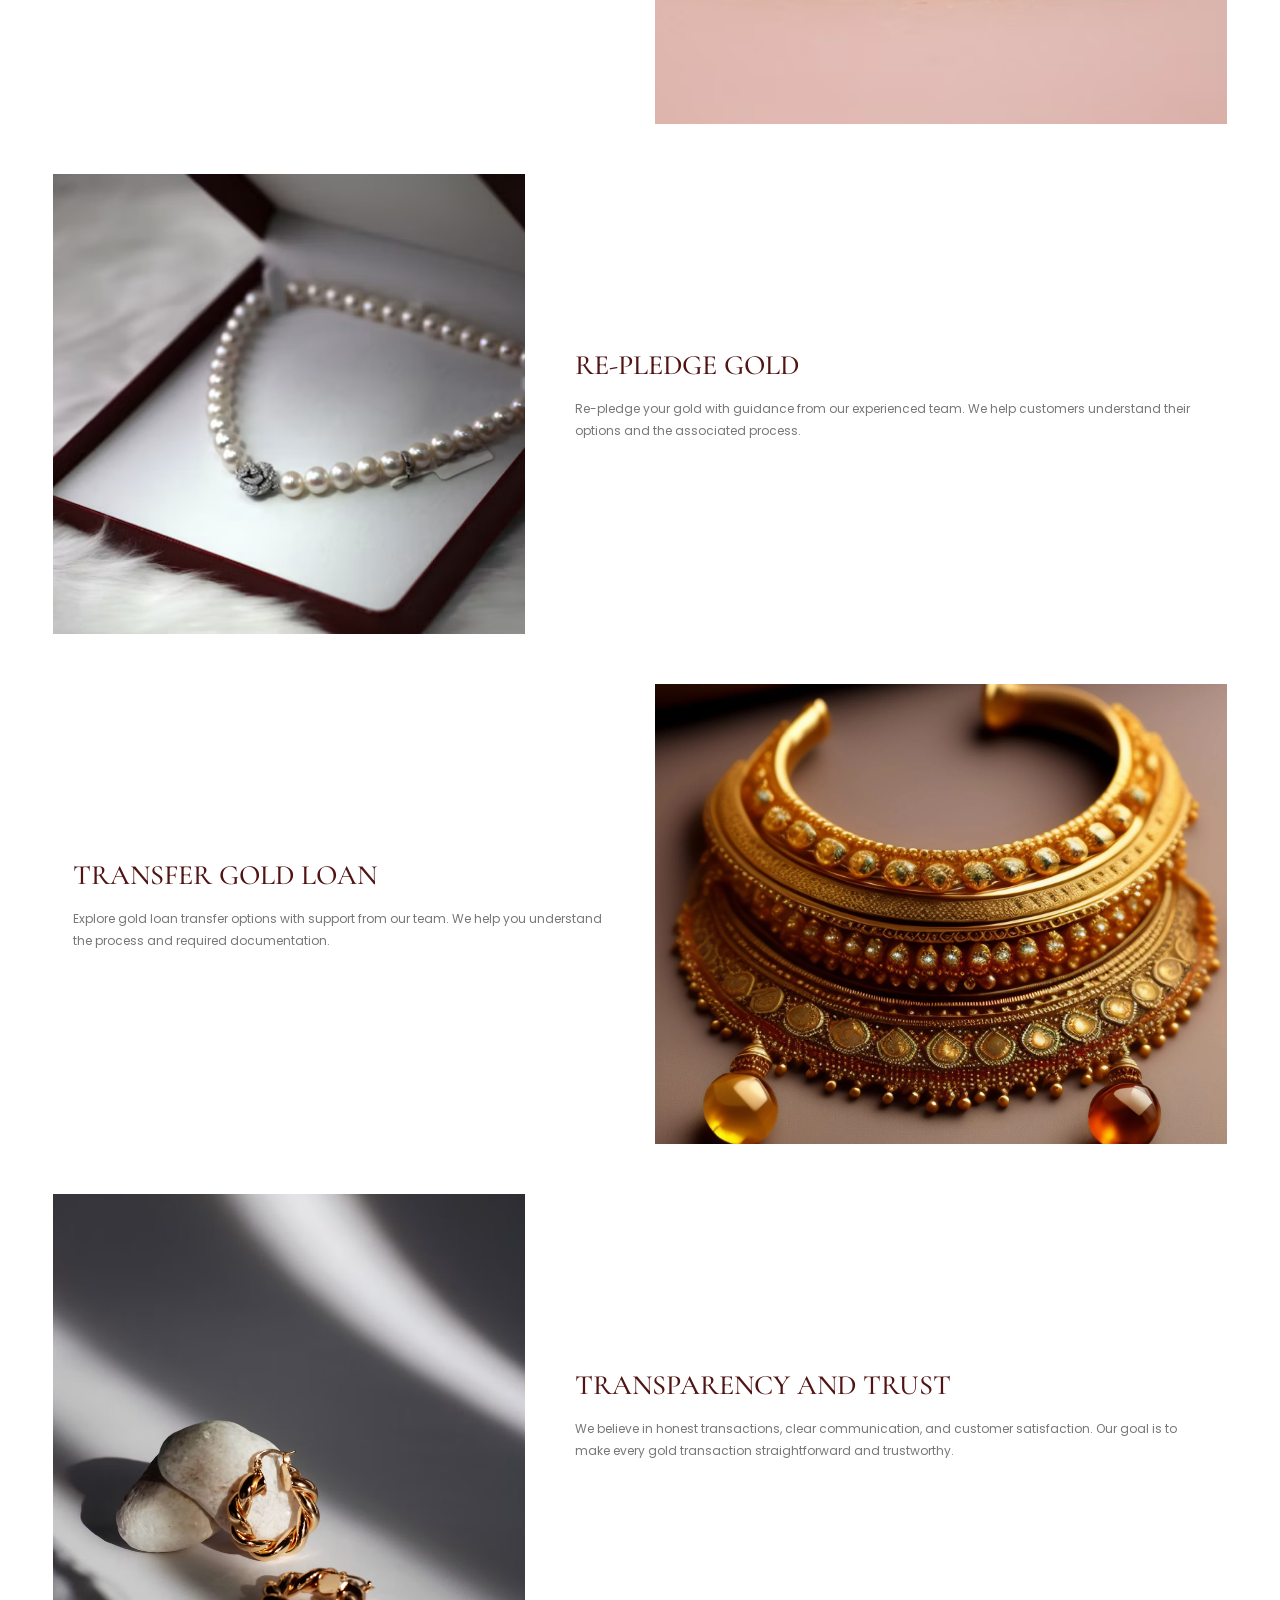
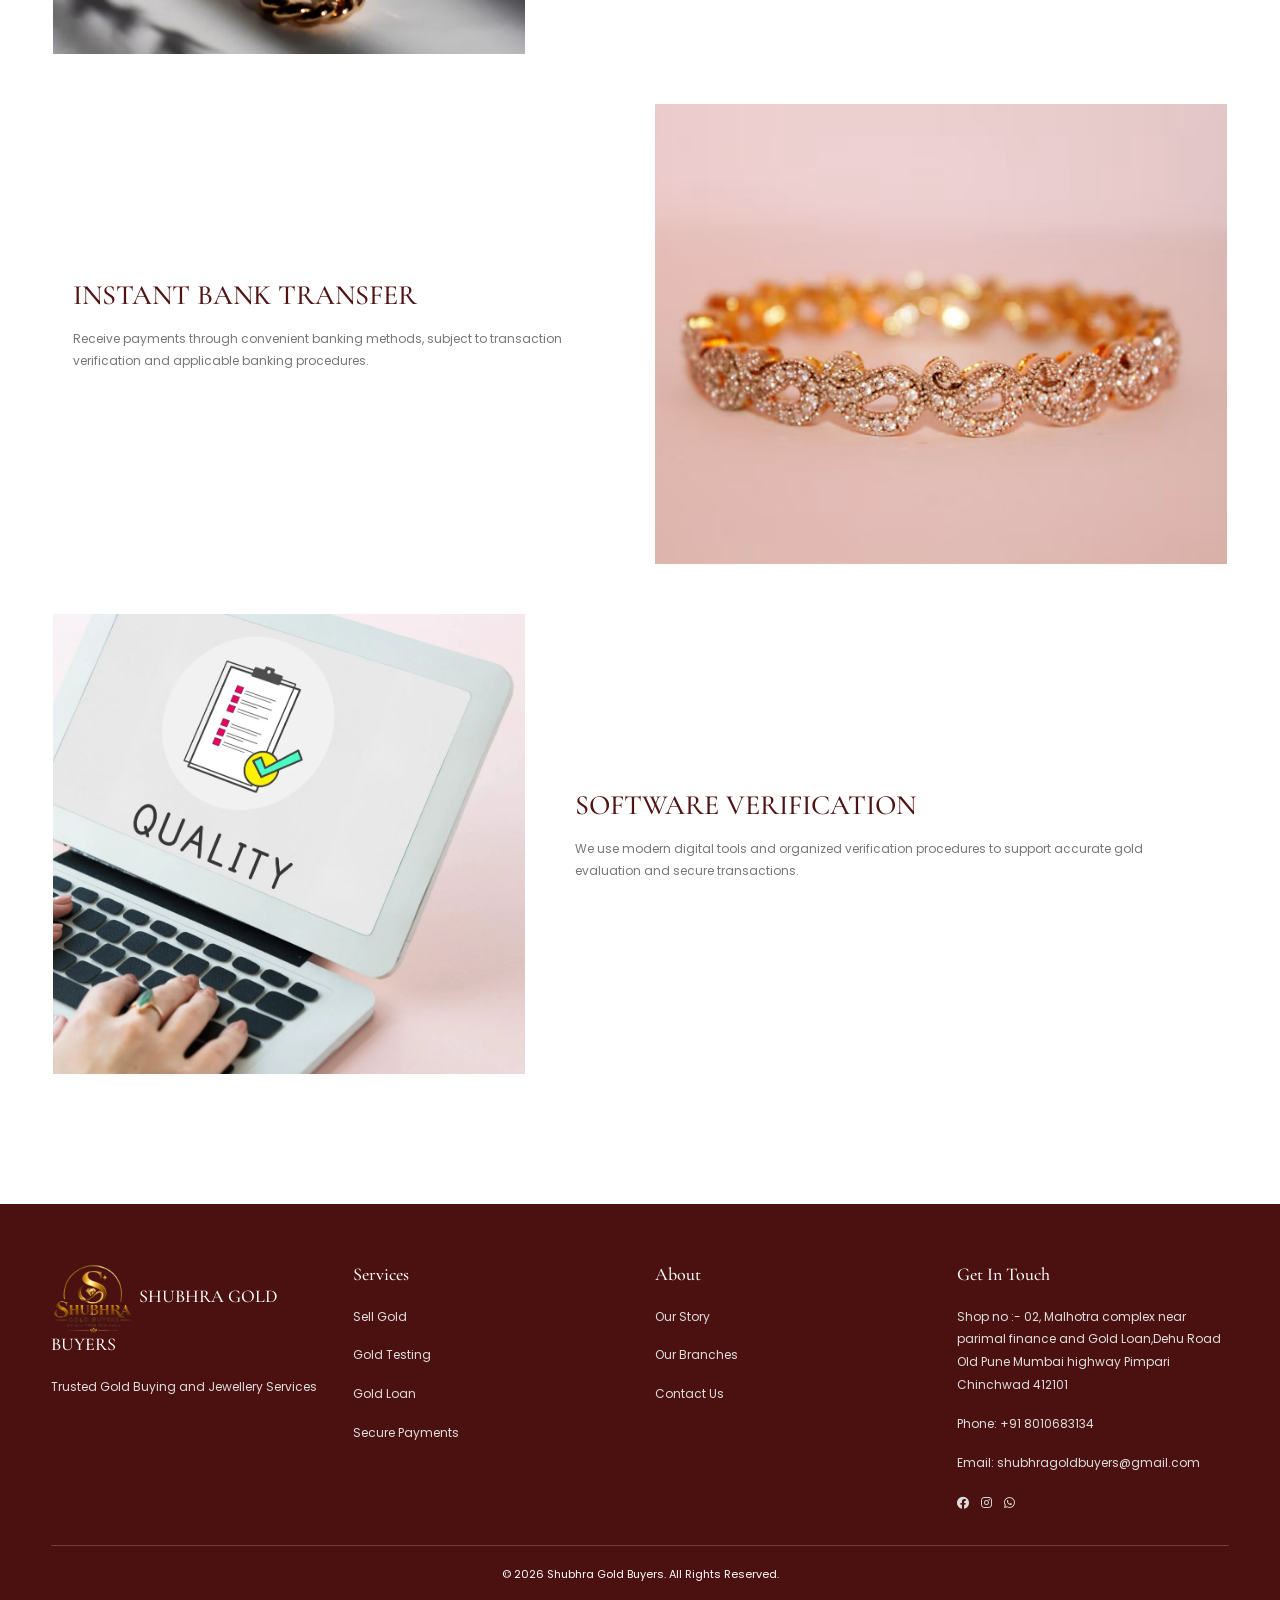
<file: services.html>
<!DOCTYPE html>
<html lang="en">
<head>
    <meta charset="UTF-8">
    <meta name="viewport" content="width=device-width, initial-scale=1.0">

    <title>Services | Shubhra Gold Buyers</title>

    <!-- Bootstrap 4.6.2 -->
     
    <script src="https://code.jquery.com/jquery-3.5.1.slim.min.js"></script>

    <script src="https://cdn.jsdelivr.net/npm/bootstrap@4.6.2/dist/js/bootstrap.bundle.min.js"></script>
    <link rel="stylesheet"
          href="https://cdn.jsdelivr.net/npm/bootstrap@4.6.2/dist/css/bootstrap.min.css">

    <!-- Font Awesome -->
    <link rel="stylesheet"
          href="https://cdnjs.cloudflare.com/ajax/libs/font-awesome/5.15.4/css/all.min.css">

    <!-- Google Fonts -->
    <link href="https://fonts.googleapis.com/css2?family=Cormorant+Garamond:wght@400;500;600;700&family=Poppins:wght@300;400;500;600&display=swap"
          rel="stylesheet">

    <link rel="stylesheet" type="text/css" href="styles.css">
</head>

<body>

<!-- NAVBAR -->
<nav class="navbar navbar-expand-lg navbar-dark sticky-top">

    <a class="navbar-brand" href="index.html">
        <img src="logo.png" height="70px">
    </a>

    <button class="navbar-toggler" type="button"
            data-toggle="collapse" data-target="#navbarMenu">
        <span class="navbar-toggler-icon"></span>
    </button>

    <div class="collapse navbar-collapse" id="navbarMenu">

        <ul class="navbar-nav mx-auto">

            <li class="nav-item">
                <a class="nav-link" style="font-size: 15px" href="index.html">Home</a>
            </li>

            <li class="nav-item">
                <a class="nav-link" style="font-size: 15px" href="about.html">About</a>
            </li>

            <li class="nav-item">
                <a class="nav-link" style="font-size: 15px" href="branches.html">Branches</a>
            </li>

            <li class="nav-item active">
                <a class="nav-link" style="font-size: 15px" href="services.html">Services</a>
            </li>

            <!-- <li class="nav-item">
                <a class="nav-link" style="font-size: 15px" href="blog.html">Blog</a>
            </li> -->

            <li class="nav-item">
                <a class="nav-link" style="font-size: 15px" href="contact.html">Contact</a>
            </li>

        </ul>

        <a href="contact.html" class="call-btn">CALL NOW</a>

    </div>
</nav>

<!-- HERO -->
<section class="services-hero">

    <div>
        <!-- <small>Our Services</small> -->
        <h1>Our Services</h1>
    </div>

</section>

<!-- SERVICE SUMMARY -->
<section class="container-fluid service-summary">

    <div class="row">

        <div class="col-md-4 summary-item">
            <span>01.</span>
            <h4>Sell Gold</h4>
            <p>
                Sell your gold ornaments at competitive market prices
                with a transparent and reliable process.
            </p>
        </div>

        <div class="col-md-4 summary-item">
            <span>02.</span>
            <h4>Release Pledged Gold</h4>
            <p>
                Get expert assistance in releasing your pledged gold
                from financial institutions.
            </p>
        </div>

        <div class="col-md-4 summary-item">
            <span>03.</span>
            <h4>Close Gold Loan</h4>
            <p>
                Get professional support to close your gold loan
                conveniently and securely.
            </p>
        </div>

        <div class="col-md-4 summary-item">
            <span>04.</span>
            <h4>Best Analytical Testing</h4>
            <p>
                Accurate gold purity analysis with advanced testing
                equipment and experienced professionals.
            </p>
        </div>

        <div class="col-md-4 summary-item">
            <span>05.</span>
            <h4>Re-Pledge Gold</h4>
            <p>
                Get assistance with gold re-pledging and explore
                suitable financial solutions.
            </p>
        </div>

        <div class="col-md-4 summary-item">
            <span>06.</span>
            <h4>Transfer Gold Loan</h4>
            <p>
                Transfer your existing gold loan with expert guidance
                and transparent service.
            </p>
        </div>

    </div>

</section>

<!-- ALL SERVICES -->
<section class="all-services">

    <div class="section-heading">

        <small>Have a Look at Our</small>

        <h2>Our All Services</h2>

    </div>

    <div class="container-fluid">

        <!-- Sell Gold -->
        <div class="row service-row">

            <div class="col-md-5">
                <img src="img1.jpg" alt="Sell Gold">
            </div>

            <div class="col-md-7 service-content">

                <h3>Sell Gold</h3>

                <p>
                    Turn your gold ornaments into instant cash at the best
                    market prices. Our experts evaluate your gold using
                    transparent methods and provide a fair valuation.
                </p>

                <p>
                    We ensure a simple, secure, and convenient gold-selling
                    experience for every customer.
                </p>

            </div>

        </div>

        <!-- Release Pledged Gold -->
        <div class="row service-row">

            <div class="col-md-6 order-md-2">
                <img src="img7.jpg" alt="Release Pledged Gold">
            </div>

            <div class="col-md-6 order-md-1 service-content">

                <h3>Release Pledged Gold</h3>

                <p>
                    If your gold is pledged with a bank or financial
                    institution, our team can guide you through the process
                    of releasing your valuable jewellery.
                </p>

                <p>
                    We help you understand the process and available options.
                </p>

            </div>

        </div>

        <!-- Gold Testing -->
        <div class="row service-row">

            <div class="col-md-5">
                <img src="testing.webp" alt="Gold Analytical Testing">
            </div>

            <div class="col-md-7 service-content">

                <h3>Best Analytical Testing</h3>

                <p>
                    Our gold purity testing service helps you understand
                    the quality and purity of your gold ornaments.
                    We focus on accuracy, transparency, and customer trust.
                </p>

            </div>

        </div>

        <!-- Close Gold Loan -->
        <div class="row service-row">

            <div class="col-md-6 order-md-2">
                <img src="img4.jpg" alt="Close Gold Loan">
            </div>

            <div class="col-md-6 order-md-1 service-content">

                <h3>Close Gold Loan</h3>

                <p>
                    Our team provides guidance to help you understand the
                    gold loan closure process and the steps needed to
                    retrieve your pledged jewellery.
                </p>

            </div>

        </div>

        <!-- Re-pledge Gold -->
        <div class="row service-row">

            <div class="col-md-5">
                <img src="img5.jpg" alt="Re-pledge Gold">
            </div>

            <div class="col-md-7 service-content">

                <h3>Re-Pledge Gold</h3>

                <p>
                    Re-pledge your gold with guidance from our experienced
                    team. We help customers understand their options and
                    the associated process.
                </p>

            </div>

        </div>

        <!-- Transfer Gold Loan -->
        <div class="row service-row">

            <div class="col-md-6 order-md-2">
                <img src="img6.jpg" alt="Transfer Gold Loan">
            </div>

            <div class="col-md-6 order-md-1 service-content">

                <h3>Transfer Gold Loan</h3>

                <p>
                    Explore gold loan transfer options with support from
                    our team. We help you understand the process and
                    required documentation.
                </p>

            </div>

        </div>

        <!-- Transparency -->
        <div class="row service-row">

            <div class="col-md-5">
                <img src="img1.jpg" alt="Transparency and Trust">
            </div>

            <div class="col-md-7 service-content">

                <h3>Transparency and Trust</h3>

                <p>
                    We believe in honest transactions, clear communication,
                    and customer satisfaction. Our goal is to make every
                    gold transaction straightforward and trustworthy.
                </p>

            </div>

        </div>

        <!-- Instant Bank Transfer -->
        <div class="row service-row">

            <div class="col-md-6 order-md-2">
                <img src="img4.jpg" alt="Instant Bank Transfer">
            </div>

            <div class="col-md-6 order-md-1 service-content">

                <h3>Instant Bank Transfer</h3>

                <p>
                    Receive payments through convenient banking methods,
                    subject to transaction verification and applicable
                    banking procedures.
                </p>

            </div>

        </div>

        <!-- Software Verification -->
        <div class="row service-row">

            <div class="col-md-5">
                <img src="soft.webp" alt="Software Verification">
            </div>

            <div class="col-md-7 service-content">

                <h3>Software Verification</h3>

                <p>
                    We use modern digital tools and organized verification
                    procedures to support accurate gold evaluation and
                    secure transactions.
                </p>

            </div>

        </div>

    </div>

</section>

<!-- TECHNOLOGY -->
<!-- <section class="technology">

    <small>SPECIAL OFFER</small>

    <h2>
        Swiss-engineered XRF technology
        (X-Ray Fluorescence Technology)
    </h2>

    <p>
        Advanced technology for accurate gold purity testing.
    </p>

    <a href="contact.html" class="technology-btn">
        CONTACT US FOR AN APPOINTMENT
    </a>

</section> -->

<!-- APPOINTMENT -->


<!-- FOOTER -->
<footer>

    <div class="row">

        <div class="col-md-3">

            <h5><img src="logo.png" height="70px"> SHUBHRA GOLD BUYERS</h5>

            <p>Trusted Gold Buying and Jewellery Services</p>

        </div>

        <div class="col-md-3">

            <h5>Services</h5>

            <p><a href="services.html">Sell Gold</a></p>
            <p><a href="services.html">Gold Testing</a></p>
            <p><a href="services.html">Gold Loan</a></p>
            <p><a href="services.html">Secure Payments</a></p>

        </div>

        <div class="col-md-3">

            <h5>About</h5>

            <p><a href="about.html">Our Story</a></p>
            <p><a href="branches.html">Our Branches</a></p>
            <!-- <p><a href="blog.html">Our Blog</a></p> -->
            <p><a href="contact.html">Contact Us</a></p>

        </div>

        <div class="col-md-3">

            <h5>Get In Touch</h5>

            <p>Shop no :- 02, Malhotra complex near parimal finance and Gold Loan,Dehu Road Old Pune Mumbai highway Pimpari Chinchwad  412101</p>
            <p>Phone: +91 8010683134</p>
            <p>Email: shubhragoldbuyers@gmail.com</p>

            <a href="#"><i class="fab fa-facebook mr-2"></i></a>
            <a href="#"><i class="fab fa-instagram mr-2"></i></a>
            <a href="#"><i class="fab fa-whatsapp"></i></a>

        </div>

    </div>

    <div class="copyright">
        © 2026 Shubhra Gold Buyers. All Rights Reserved.
    </div>

</footer>



</body>
</html>
</file>
<file: styles.css>
* {
            margin: 0;
            padding: 0;
            box-sizing: border-box;
        }

        body {
            font-family: 'Poppins', sans-serif;
            color: #444;
            background: #fff;
        }

        h1, h2, h3, h4 {
            font-family: 'Cormorant Garamond', serif;
        }

        /* Navbar */
        .navbar {
            background: #350e0e;
            padding: 15px 5%;
        }

        .navbar-brand {
            color: #d8b66a !important;
            font-size: 24px;
            font-weight: bold;
            font-family: 'Cormorant Garamond', serif;
        }

        .navbar-nav .nav-link {
            color: #fff !important;
            font-size: 12px;
            text-transform: uppercase;
            margin: 0 8px;
        }

        .navbar-nav .nav-link:hover {
            color: #d8b66a !important;
        }

        .btn-gold {
            background: #d8b66a;
            color: #350e0e;
            padding: 10px 22px;
            border: none;
            border-radius: 0;
            font-size: 12px;
            text-transform: uppercase;
        }

        .btn-gold:hover {
            background: #fff;
            color: #350e0e;
        }

        /* Hero */
        .hero {
            min-height: 600px;
            background:
                linear-gradient(rgba(20, 10, 5, .45), rgba(20, 10, 5, .55)),
                url('img11.jpeg') center/cover no-repeat;
            display: flex;
            align-items: center;
            padding: 0 8%;
            color: #fff;
        }

        .hero h1 {
            line-height: 1.05;
            font-size: 100px;
            font-weight: bold;
            text-shadow: 2px 2px 2px black;
        }

        .hero p {
            font-size: 14px;
            max-width: 430px;
            margin: 25px 0;
        }

        /* Services */
        .services {
            padding: 80px 7%;
        }

        .section-title {
            font-size: 62px;
            color: #501414;
            font-weight: bold;
        }

        .service-item {
            text-align: center;
            padding: 25px 10px;
            color: #501414;
            font-size: 12px;
            text-transform: uppercase;
        }

        .service-item i {
            display: block;
            font-size: 30px;
            color: #c99c42;
            margin-bottom: 15px;
        }

        /* Gold Selling */
        .sell-gold {
            padding: 70px 8%;
        }

        .sell-gold h2 {
            color: #501414;
            font-size: 42px;
        }

        .sell-gold p {
            font-size: 13px;
            line-height: 1.9;
        }

        .gold-image {
            width: 100%;
            height: 420px;
            object-fit: cover;
        }

        /* Statistics */
        .stats {
            background: #4b1111;
            color: white;
            padding: 50px 5%;
            text-align: center;
        }

        .stats h2 {
            font-family: 'Poppins', sans-serif;
            font-size: 38px;
            font-weight: 600;
        }

        .stats p {
            font-size: 11px;
            color: #d8b66a;
            text-transform: uppercase;
        }

        /* Booking */
        .booking {
            padding: 90px 15px;
            text-align: center;
        }

        .booking h2 {
            color: #501414;
            font-size: 45px;
        }

        /* Features */
        .features {
            background:
                linear-gradient(rgba(35, 15, 35, .75), rgba(35, 15, 35, .75)),
                url('img2.jpg') center/cover no-repeat;
            padding: 90px 7%;
            color: white;
        }

        .features h2 {
            text-align: center;
            font-size: 45px;
            margin-bottom: 40px;
        }

        .feature-box {
            background: rgba(255, 255, 255, .15);
            padding: 30px;
            margin-bottom: 20px;
            min-height: 220px;
        }

        .feature-box h4 {
            color: #e1bd76;
            font-size: 28px;
        }

        .feature-box p {
            font-size: 13px;
            line-height: 1.8;
        }

        /* Testimonials */
        .testimonials {
            text-align: center;
            padding: 80px 10%;
        }

        .testimonials h2 {
            color: #501414;
            font-size: 45px;
        }

        .testimonial-img {
            width: 100px;
            height: 100px;
            border-radius: 50%;
            object-fit: cover;
            margin: 25px 0;
        }

        .testimonials p {
            font-size: 14px;
            font-style: italic;
            line-height: 1.8;
        }

        /* Gold Testing */
        .testing {
            margin: 30px 5%;
        }

        .testing img {
            width: 100%;
            height: 350px;
            object-fit: cover;
        }

        .testing-content {
            background: #4b1111;
            color: white;
            padding: 50px 30px;
            text-align: center;
        }

        .testing-content h3 {
            font-size: 35px;
        }

        /* Appointment */
        .appointment {
            padding: 80px 7%;
        }

        .appointment h2 {
            color: #501414;
            font-size: 42px;
        }

        .appointment label {
            font-size: 12px;
        }

        .appointment .form-control {
            border-radius: 0;
            font-size: 13px;
            margin-bottom: 15px;
        }

        .contact-info h5 {
            color: #176454;
            font-size: 14px;
            text-transform: uppercase;
        }

        .contact-info p {
            font-size: 13px;
        }

        /* Footer */
        footer {
            background: #4b1111;
            color: white;
            padding: 60px 7% 20px;
        }

        footer h5 {
            color: #d8b66a;
            font-size: 16px;
        }

        footer p,
        footer a {
            font-size: 12px;
            color: #ddd;
            line-height: 2;
        }

        footer a:hover {
            color: #d8b66a;
            text-decoration: none;
        }

        .copyright {
            border-top: 1px solid #704040;
            margin-top: 30px;
            padding-top: 20px;
            text-align: center;
            font-size: 11px;
        }

        /* Responsive */
        @media (max-width: 768px) {
            .hero {
                min-height: 500px;
            }

            .hero h1 {
                font-size: 45px;
            }

            .section-title,
            .sell-gold h2,
            .booking h2,
            .features h2,
            .testimonials h2,
            .appointment h2 {
                font-size: 32px;
            }

            .gold-image {
                height: 280px;
                margin-top: 25px;
            }
        }





        * {
            margin: 0;
            padding: 0;
            box-sizing: border-box;
        }

        body {
            font-family: 'Poppins', sans-serif;
            color: #777;
            background: #fff;
        }

        h1, h2, h3, h4 {
            font-family: 'Cormorant Garamond', serif;
        }

        /* Navbar */
        .navbar {
            background: #350e0e;
            padding: 15px 4%;
        }

        .navbar-brand {
            color: #d8b66a !important;
            font-size: 22px;
            font-family: 'Cormorant Garamond', serif;
            font-weight: bold;
        }

        .navbar-nav .nav-link {
            color: #fff !important;
            font-size: 11px;
            text-transform: uppercase;
            margin: 0 8px;
        }

        .navbar-nav .nav-link:hover {
            color: #d8b66a !important;
        }

        .call-btn {
            color: #fff;
            border: 1px solid #d8b66a;
            padding: 10px 20px;
            font-size: 11px;
            text-decoration: none;
        }

        .call-btn:hover {
            background: #d8b66a;
            color: #350e0e;
            text-decoration: none;
        }

        /* About Hero */
        .about-hero {
            height: 450px;
            background:
                linear-gradient(rgba(20, 5, 5, .55), rgba(20, 5, 5, .55)),
                url('img14.avif') center/cover no-repeat;
            display: flex;
            justify-content: center;
            align-items: center;
            text-align: center;
            color: white;
        }

        .about-hero small {
            letter-spacing: 4px;
            text-transform: uppercase;
        }

        .about-hero h1 {
            font-size: 120px;
            margin-top: 10px;
            font-weight: bold;
        }

        /* Introduction */
        .about-intro {
            padding: 80px 4%;
        }

        .small-heading {
            color: #559184;
            letter-spacing: 3px;
            font-size: 12px;
            text-transform: uppercase;
        }

        .about-intro h2 {
            color: #501414;
            font-size: 45px;
            line-height: 1.1;
        }

        .about-intro p {
            font-size: 13px;
            line-height: 1.9;
        }

        .intro-image {
            width: 100%;
            height: 600px;
            object-fit: cover;
        }

        /* Services */
        .about-services {
            padding: 30px 3% 80px;
        }

        .about-services h2 {
            color: #501414;
            font-size: 42px;
            text-align: center;
            margin-bottom: 30px;
        }

        .service-description {
            font-size: 13px;
            line-height: 1.9;
            margin-bottom: 40px;
        }

        .service-card {
            text-align: center;
            margin-bottom: 30px;
        }

        .service-card img {
            width: 100%;
            height: 380px;
            object-fit: cover;
        }

        .service-card h3 {
            color: #501414;
            font-size: 38px;
            font-weight: bold;
            margin-top: 15px;
        }

        /* Team */
        .team {
            padding: 80px 5%;
            text-align: center;
        }

        .team h2 {
            color: #28665a;
            font-size: 45px;
        }

        .team-intro {
            max-width: 650px;
            margin: 20px auto 50px;
            font-size: 13px;
            line-height: 1.8;
        }

        .team-card {
            padding: 20px;
            margin-bottom: 30px;
        }

        .team-image {
            width: 180px;
            height: 180px;
            object-fit: cover;
            border-radius: 50%;
            margin-bottom: 25px;
        }

        .team-card h4 {
            color: #28665a;
            font-size: 25px;
        }

        .team-card p {
            font-size: 13px;
            line-height: 1.8;
        }

        .team-social a {
            color: #28665a;
            margin: 0 8px;
        }

        .team-social a:hover {
            color: #c49a45;
        }

        /* Footer */
        footer {
            background: #4b1111;
            color: white;
            padding: 60px 4% 20px;
        }

        .footer-logo {
            color: #d8b66a;
            font-family: 'Cormorant Garamond', serif;
            font-size: 27px;
        }

        footer h5 {
            color: #fff;
            font-size: 16px;
            margin-bottom: 20px;
        }

        footer p,
        footer a {
            color: #ddd;
            font-size: 12px;
            line-height: 1.9;
        }

        footer a:hover {
            color: #d8b66a;
            text-decoration: none;
        }

        .footer-bottom {
            border-top: 1px solid #6a3030;
            margin-top: 40px;
            padding-top: 20px;
            font-size: 11px;
        }

        .footer-social a {
            margin-left: 15px;
        }

        /* Responsive */
        @media (max-width: 768px) {
            .about-hero {
                height: 280px;
            }

            .about-hero h1 {
                font-size: 45px;
            }

            .about-intro h2,
            .about-services h2,
            .team h2 {
                font-size: 35px;
            }

            .intro-image {
                margin: 25px 0;
                height: 300px;
            }

            .service-card img {
                height: 220px;
            }
        }




        * {
            margin: 0;
            padding: 0;
            box-sizing: border-box;
        }

        body {
            font-family: 'Poppins', sans-serif;
            color: #555;
            background: #fff;
        }

        h1, h2, h3, h4 {
            font-family: 'Cormorant Garamond', serif;
        }

        /* Navbar */
        .navbar {
            background: #350e0e;
            padding: 15px 4%;
        }

        .navbar-brand {
            color: #d8b66a !important;
            font-size: 23px;
            font-family: 'Cormorant Garamond', serif;
            font-weight: bold;
        }

        .navbar-nav .nav-link {
            color: #fff !important;
            font-size: 11px;
            text-transform: uppercase;
            margin: 0 8px;
        }

        .navbar-nav .nav-link:hover {
            color: #d8b66a !important;
        }

        .call-btn {
            color: white;
            border: 1px solid #d8b66a;
            padding: 10px 20px;
            font-size: 11px;
        }

        .call-btn:hover {
            background: #d8b66a;
            color: #350e0e;
            text-decoration: none;
        }

        /* Hero */
        .branches-hero {
            height: 450px;
            background:
                linear-gradient(rgba(10, 10, 10, .55), rgba(10, 10, 10, .55)),
                url('img9.jpeg') center/cover no-repeat;
            display: flex;
            justify-content: center;
            align-items: center;
            text-align: center;
            color: white;
        }

        .branches-hero small {
            letter-spacing: 4px;
            text-transform: uppercase;
        }

        .branches-hero h1 {
            font-size: 120px;
            margin-top: 10px;
            font-weight: bold;
        }

        /* Branch section */
        .branches-section {
            padding: 80px 3%;
        }

        .section-heading {
            text-align: center;
            margin-bottom: 40px;
        }

        .section-heading small {
            color: #559184;
            letter-spacing: 3px;
            text-transform: uppercase;
        }

        .section-heading h2 {
            color: #501414;
            font-size: 45px;
            margin-top: 10px;
        }

        /* Branch cards */
        .branch-card {
            background: #501616;
            padding: 35px 15px;
            min-height: 270px;
            display: flex;
            align-items: center;
            justify-content: center;
            margin-bottom: 30px;
        }

        .branch-info {
            background: #f5f5f5;
            border-radius: 15px;
            width: 100%;
            padding: 25px 15px;
            text-align: center;
            box-shadow: 0 8px 20px rgba(0, 0, 0, .15);
        }

        .branch-state {
            display: inline-block;
            background: #650e0e;
            color: white;
            border-radius: 30px;
            padding: 7px 15px;
            font-size: 20px;
            margin-bottom: 12px;
            box-shadow: 0 3px 8px rgba(0, 0, 0, .2);
        }

        .branch-info h3 {
            color: #b51c1c;
            font-size: 35px;
            margin-bottom: 10px;
        }

        .branch-line {
            width: 95px;
            height: 2px;
            background: #d8b66a;
            margin: 10px auto;
        }

        .branch-info p {
            font-size: 20px;
            line-height: 1.8;
            margin-bottom: 10px;
        }

        .branch-info a.email {
            color: #501414;
            text-decoration: underline;
        }

        .location-btn {
            display: inline-block;
            color: #501414;
            border: 1px solid #501414;
            border-radius: 25px;
            padding: 8px 18px;
            font-size: 11px;
            margin-top: 5px;
            transition: .3s;
        }

        .location-btn:hover {
            background: #501414;
            color: white;
            text-decoration: none;
        }

        /* Appointment section */
        .appointment {
            padding: 90px 3%;
        }

        .appointment h2 {
            color: #501414;
            font-size: 45px;
            line-height: 1.1;
        }

        .appointment p {
            font-size: 12px;
            line-height: 1.8;
        }

        .appointment label {
            font-size: 12px;
        }

        .appointment .form-control {
            border-radius: 0;
            font-size: 12px;
            margin-bottom: 15px;
        }

        .contact-info h6 {
            color: #28665a;
            letter-spacing: 2px;
            font-size: 12px;
            text-transform: uppercase;
        }

        .submit-btn {
            background: #28665a;
            color: white;
            border: none;
            padding: 12px 25px;
            font-size: 11px;
            letter-spacing: 1px;
        }

        .submit-btn:hover {
            background: #501414;
        }

        /* Footer */
        footer {
            background: #4b1111;
            color: white;
            padding: 60px 4% 20px;
        }

        .footer-logo {
            color: #d8b66a;
            font-family: 'Cormorant Garamond', serif;
            font-size: 28px;
        }

        footer h5 {
            color: white;
            font-size: 16px;
            margin-bottom: 20px;
        }

        footer p,
        footer a {
            color: #ddd;
            font-size: 12px;
            line-height: 1.9;
        }

        footer a:hover {
            color: #d8b66a;
            text-decoration: none;
        }

        .footer-bottom {
            border-top: 1px solid #6a3030;
            margin-top: 40px;
            padding-top: 20px;
            font-size: 11px;
        }

        .footer-social a {
            margin-left: 15px;
        }

        @media (max-width: 768px) {
            .branches-hero {
                height: 280px;
            }

            .branches-hero h1 {
                font-size: 42px;
            }

            .section-heading h2 {
                font-size: 35px;
            }

            .branch-card {
                min-height: 250px;
            }

            .appointment h2 {
                font-size: 35px;
            }
        }




/*appointment form*/

* {
            margin: 0;
            padding: 0;
            box-sizing: border-box;
        }

        body {
            font-family: 'DM Sans', sans-serif;
            background: #f8f6f2;
            color: #4b4440;
        }

        .appointment-section {
            padding: 90px 0;
            min-height: 100vh;
            display: flex;
            align-items: center;
            background:
                radial-gradient(circle at top left, #f2e7d3 0%, transparent 35%),
                #faf9f6;
        }

        .appointment-wrapper {
            background: #ffffff;
            border-radius: 18px;
            overflow: hidden;
            box-shadow: 0 15px 55px rgba(61, 30, 23, 0.08);
        }

        /* LEFT SIDE */

        .left-content {
            padding: 55px 45px;
            height: 100%;
            background: linear-gradient(145deg, #fffdf9, #f8f1e7);
        }

        .small-heading {
            color: #a17b39;
            font-size: 13px;
            font-weight: 700;
            letter-spacing: 2px;
            text-transform: uppercase;
        }

        .main-heading {
            font-family: 'Playfair Display', serif;
            font-size: 52px;
            line-height: 1.2;
            color: #591d25;
            margin: 22px 0;
        }

        .description {
            font-size: 15px;
            line-height: 1.8;
            color: #77716d;
            margin-bottom: 40px;
        }

        .gold-line {
            width: 65px;
            height: 3px;
            background: #c39a4a;
            margin-bottom: 30px;
        }

        .info-heading {
            color: #936e32;
            font-size: 13px;
            font-weight: 700;
            letter-spacing: 2px;
            margin-bottom: 15px;
            text-transform: uppercase;
        }

        .info-heading i {
            font-size: 17px;
            margin-right: 8px;
        }

        .info-text {
            color: #716b66;
            font-size: 14px;
            line-height: 1.9;
        }

        .info-box {
            padding: 22px 0;
            border-bottom: 1px solid #e7dfd5;
        }

        .contact-box {
            padding-top: 25px;
        }

        .info-item {
            margin-bottom: 28px;
        }

        .info-text a {
            color: #716b66;
            text-decoration: none;
        }

        .info-text a:hover {
            color: #a17b39;
        }

        /* RIGHT SIDE FORM */

        .right-content {
            padding: 55px 45px;
        }

        .form-heading {
            font-family: 'Playfair Display', serif;
            color: #591d25;
            font-size: 30px;
            margin-bottom: 8px;
        }

        .form-subtitle {
            font-size: 14px;
            color: #89827b;
            margin-bottom: 30px;
        }

        .form-label {
            font-size: 14px;
            font-weight: 600;
            color: #514943;
            margin-bottom: 9px;
        }

        .required {
            color: #b02b35;
        }

        .form-control,
        .form-select {
            border: 1px solid #ded8d0;
            border-radius: 6px;
            padding: 13px 15px;
            font-size: 14px;
            color: #514943;
            background-color: #fff;
            transition: 0.3s ease;
        }

        .form-control:focus,
        .form-select:focus {
            border-color: #b58a42;
            box-shadow: 0 0 0 3px rgba(181, 138, 66, 0.12);
        }

        textarea.form-control {
            resize: none;
        }

        .form-group {
            margin-bottom: 20px;
        }

        .submit-btn {
            background: #681f2a;
            color: white;
            border: none;
            border-radius: 6px;
            padding: 15px 30px;
            font-size: 14px;
            font-weight: 700;
            letter-spacing: 1px;
            text-transform: uppercase;
            width: 100%;
            transition: 0.3s ease;
        }

        .submit-btn:hover {
            background: #a17b39;
            color: white;
            transform: translateY(-3px);
            box-shadow: 0 8px 20px rgba(161, 123, 57, 0.2);
        }

        .secure-text {
            font-size: 12px;
            color: #99918a;
            text-align: center;
            margin-top: 15px;
        }

        .secure-text i {
            color: #a17b39;
            margin-right: 5px;
        }

        /* RESPONSIVE */

        @media(max-width: 991px) {
            .left-content,
            .right-content {
                padding: 40px 30px;
            }

            .main-heading {
                font-size: 42px;
            }
        }

        @media(max-width: 576px) {
            .appointment-section {
                padding: 30px 12px;
            }

            .main-heading {
                font-size: 38px;
            }

            .left-content,
            .right-content {
                padding: 35px 22px;
            }

            .form-heading {
                font-size: 26px;
            }
        }






        * {
            margin: 0;
            padding: 0;
            box-sizing: border-box;
        }

        body {
            font-family: 'Poppins', sans-serif;
            color: #777;
            background: #fff;
        }

        h1, h2, h3, h4 {
            font-family: 'Cormorant Garamond', serif;
        }

        /* Navbar */
        .navbar {
            background: #350e0e;
            padding: 15px 4%;
        }

        .navbar-brand {
            color: #d8b66a !important;
            font-family: 'Cormorant Garamond', serif;
            font-size: 23px;
            font-weight: bold;
        }

        .navbar-nav .nav-link {
            color: white !important;
            font-size: 11px;
            text-transform: uppercase;
            margin: 0 8px;
        }

        .navbar-nav .nav-link:hover {
            color: #d8b66a !important;
        }

        .call-btn {
            color: white;
            border: 1px solid #d8b66a;
            padding: 10px 20px;
            font-size: 11px;
        }

        .call-btn:hover {
            background: #d8b66a;
            color: #350e0e;
            text-decoration: none;
        }

        /* Hero */
        .services-hero {
            height: 450px;
            background:
                linear-gradient(rgba(20, 10, 5, .55), rgba(20, 10, 5, .55)),
                url('img15.webp') center/cover no-repeat;
            display: flex;
            align-items: center;
            justify-content: center;
            text-align: center;
            color: white;
        }

        .services-hero small {
            letter-spacing: 4px;
            text-transform: uppercase;
        }

        .services-hero h1 {
            font-size: 120px;
            margin-top: 10px;
            font-weight: bold;
        }

        /* Top service summary */
        .service-summary {
            margin: -25px auto 70px;
            position: relative;
            z-index: 2;
            background: white;
            box-shadow: 0 15px 35px rgba(0, 0, 0, .12);
            max-width: 1150px;
        }

        .summary-item {
            padding: 30px 25px;
            border-right: 1px solid #eee;
            border-bottom: 1px solid #eee;
            min-height: 155px;
        }

        .summary-item span {
            color: #d2a64b;
            font-size: 18px;
        }

        .summary-item h4 {
            color: #501414;
            font-size: 35px;
            font-weight: bold;
            text-transform: uppercase;
            margin: 8px 0;
        }

        .summary-item p {
            font-size: 15px;
            line-height: 1.8;
        }

        /* Main services */
        .all-services {
            padding: 30px 3% 80px;
        }

        .section-heading {
            text-align: center;
            margin-bottom: 50px;
        }

        .section-heading small {
            color: #559184;
            letter-spacing: 3px;
            text-transform: uppercase;
        }

        .section-heading h2 {
            color: #501414;
            font-size: 60px;
            margin-top: 10px;
            font-weight: bold;
        }

        .section-heading p {
            font-size: 12px;
            max-width: 550px;
            margin: 15px auto;
            line-height: 1.8;
        }

        .service-row {
            margin-bottom: 50px;
            align-items: center;
        }

        .service-row img {
            width: 100%;
            height: 460px;
            object-fit: cover;
        }

        .service-content {
            padding: 25px 35px;
        }

        .service-content h3 {
            color: #501414;
            font-size: 28px;
            text-transform: uppercase;
            margin-bottom: 15px;
        }

        .service-content p {
            font-size: 12px;
            line-height: 1.9;
        }

        /* Technology section */
        .technology {
            background:
                linear-gradient(rgba(20, 20, 20, .55), rgba(20, 20, 20, .55)),
                url('img2.jpg') center/cover no-repeat;
            padding: 70px 20px;
            text-align: center;
            color: white;
        }

        .technology small {
            letter-spacing: 3px;
        }

        .technology h2 {
            font-size: 38px;
            max-width: 700px;
            margin: 20px auto;
        }

        .technology p {
            font-size: 12px;
        }

        .technology-btn {
            display: inline-block;
            background: white;
            color: #501414;
            padding: 12px 25px;
            font-size: 11px;
            margin-top: 20px;
        }

        .technology-btn:hover {
            background: #d8b66a;
            color: #350e0e;
            text-decoration: none;
        }

        /* Appointment */
        .appointment {
            padding: 80px 3%;
        }

        .appointment h2 {
            color: #501414;
            font-size: 42px;
            line-height: 1.1;
        }

        .appointment p {
            font-size: 12px;
            line-height: 1.8;
        }

        .appointment label {
            font-size: 12px;
        }

        .appointment .form-control {
            border-radius: 0;
            font-size: 12px;
            margin-bottom: 15px;
        }

        .contact-info h6 {
            color: #28665a;
            letter-spacing: 2px;
            font-size: 12px;
        }

        .submit-btn {
            background: #28665a;
            color: white;
            border: none;
            padding: 12px 25px;
            font-size: 11px;
        }

        /* Footer */
        footer {
            background: #4b1111;
            color: white;
            padding: 60px 4% 20px;
        }

        .footer-logo {
            color: #d8b66a;
            font-family: 'Cormorant Garamond', serif;
            font-size: 28px;
        }

        footer h5 {
            color: white;
            font-size: 16px;
            margin-bottom: 20px;
        }

        footer p, footer a {
            color: #ddd;
            font-size: 12px;
            line-height: 1.9;
        }

        footer a:hover {
            color: #d8b66a;
            text-decoration: none;
        }

        .footer-bottom {
            border-top: 1px solid #6a3030;
            margin-top: 40px;
            padding-top: 20px;
            font-size: 11px;
        }

        .footer-social a {
            margin-left: 15px;
        }

        @media (max-width: 768px) {
            .services-hero {
                height: 280px;
            }

            .services-hero h1 {
                font-size: 42px;
            }

            .service-content {
                padding: 25px 10px;
            }

            .service-row img {
                height: 230px;
            }

            .technology h2 {
                font-size: 30px;
            }
        }




        * {
            margin: 0;
            padding: 0;
            box-sizing: border-box;
        }

        body {
            font-family: 'Poppins', sans-serif;
            color: #777;
            background: #fff;
        }

        h1, h2, h3, h4, h5 {
            font-family: 'Cormorant Garamond', serif;
        }

        /* Navbar */
        .navbar {
            background: #350e0e;
            padding: 15px 4%;
        }

        .navbar-brand {
            color: #d8b66a !important;
            font-size: 23px;
            font-family: 'Cormorant Garamond', serif;
            font-weight: bold;
        }

        .navbar-nav .nav-link {
            color: white !important;
            font-size: 11px;
            text-transform: uppercase;
            margin: 0 8px;
        }

        .navbar-nav .nav-link:hover {
            color: #d8b66a !important;
        }

        .call-btn {
            color: white;
            border: 1px solid #d8b66a;
            padding: 10px 20px;
            font-size: 11px;
        }

        .call-btn:hover {
            background: #d8b66a;
            color: #350e0e;
            text-decoration: none;
        }

        /* Hero */
        .contact-hero {
            height: 450px;
            background:
                linear-gradient(rgba(30, 30, 30, .55), rgba(30, 30, 30, .55)),
                url('img16.jpg') center/cover no-repeat;
            display: flex;
            align-items: center;
            justify-content: center;
            text-align: center;
            color: white;
        }

        .contact-hero small {
            letter-spacing: 4px;
            text-transform: uppercase;
        }

        .contact-hero h1 {
            font-size: 120px;
            margin-top: 10px;
            font-weight: bold;
        }

        /* Contact section */
        .contact-section {
            padding: 80px 3%;
        }

        .contact-section h2 {
            color: #501414;
            font-size: 45px;
        }

        .contact-section p {
            font-size: 13px;
            line-height: 1.8;
        }

        .section-label {
            color: #501414;
            letter-spacing: 3px;
            font-size: 11px;
            text-transform: uppercase;
        }

        .location-title {
            color: #28665a;
            font-size: 17px;
            letter-spacing: 2px;
            margin-bottom: 10px;
        }

        .location-title i {
            margin-right: 8px;
        }

        .contact-details {
            margin-top: 30px;
            padding-top: 25px;
            border-top: 1px solid #eee;
        }

        .contact-details h5 {
            color: #28665a;
            font-size: 18px;
            letter-spacing: 2px;
        }

        .contact-details p {
            font-size: 12px;
        }

        /* Form */
        .form-heading {
            color: #28665a;
            font-size: 25px;
            margin-bottom: 25px;
        }

        .contact-form label {
            font-size: 12px;
            margin-bottom: 5px;
        }

        .contact-form label span {
            color: red;
        }

        .contact-form .form-control {
            border-radius: 0;
            background: #fafafa;
            border: 1px solid #e5e5e5;
            font-size: 12px;
            margin-bottom: 15px;
            padding: 10px;
        }

        .contact-form input {
            height: 40px;
        }

        .contact-form textarea {
            height: 130px;
        }

        .submit-btn {
            background: #28665a;
            color: white;
            border: none;
            padding: 12px 25px;
            font-size: 11px;
            letter-spacing: 2px;
            transition: .3s;
        }

        .submit-btn:hover {
            background: #501414;
        }

        /* Map */
        .map-section {
            height: 350px;
            margin-bottom: 50px;
        }

        .map-section iframe {
            width: 100%;
            height: 100%;
            border: 0;
        }

        /* Footer */
        footer {
            background: #4b1111;
            color: white;
            padding: 60px 4% 20px;
        }

        .footer-logo {
            color: #d8b66a;
            font-family: 'Cormorant Garamond', serif;
            font-size: 28px;
        }

        footer h5 {
            color: white;
            font-size: 18px;
            margin-bottom: 20px;
        }

        footer p,
        footer a {
            color: #ddd;
            font-size: 12px;
            line-height: 1.9;
        }

        footer a:hover {
            color: #d8b66a;
            text-decoration: none;
        }

        .footer-bottom {
            border-top: 1px solid #6a3030;
            margin-top: 40px;
            padding-top: 20px;
            font-size: 11px;
        }

        .footer-social a {
            margin-left: 15px;
        }

        @media (max-width: 768px) {
            .contact-hero {
                height: 280px;
            }

            .contact-hero h1 {
                font-size: 45px;
            }

            .contact-section h2 {
                font-size: 35px;
            }

            .contact-form {
                margin-top: 40px;
            }

            .map-section {
                height: 250px;
            }
        }
</file>
